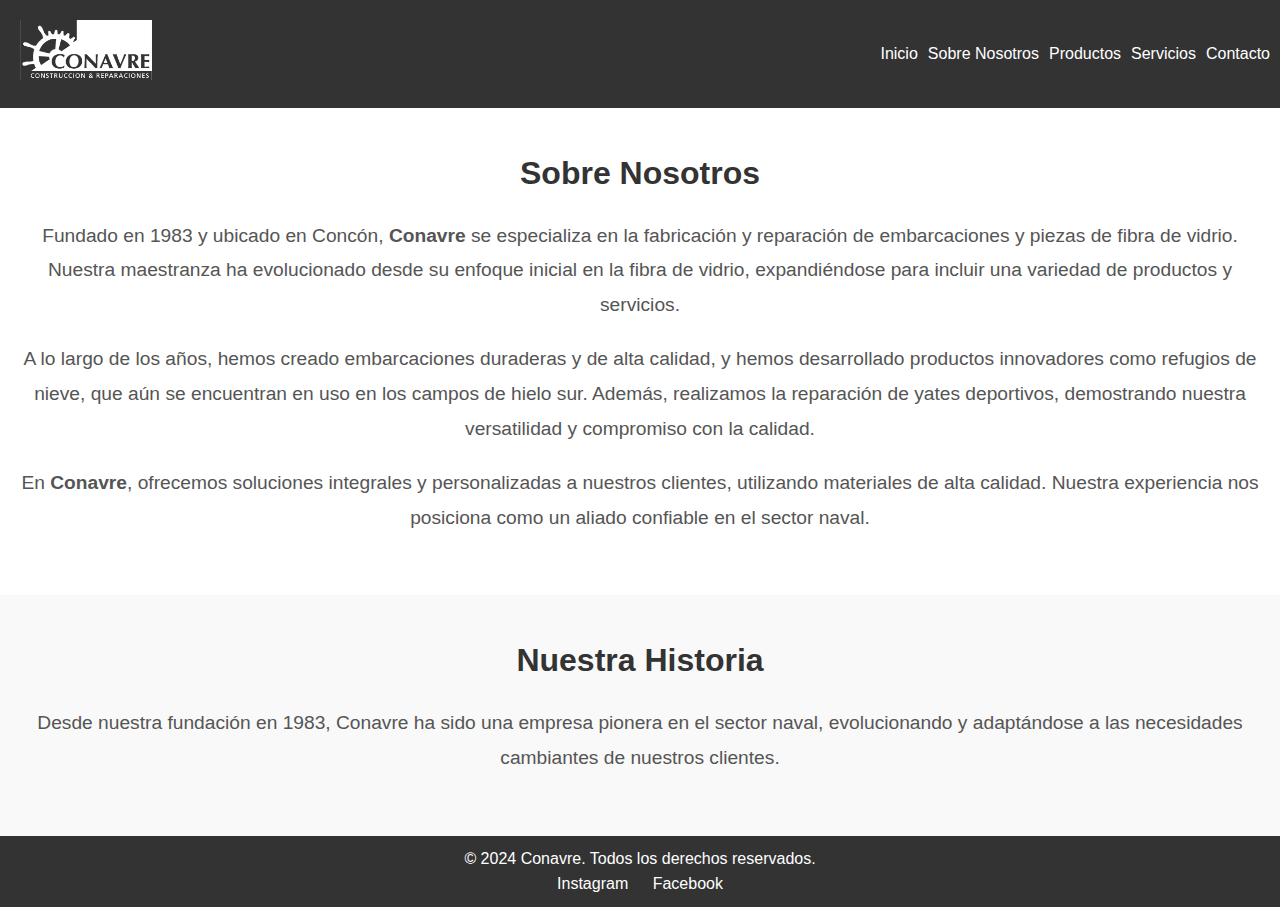
<file: about.html>
<!DOCTYPE html>
<html lang="es">
<head>
    <meta charset="UTF-8">
    <meta name="viewport" content="width=device-width, initial-scale=1.0">
    <title>Sobre Nosotros - Conavre</title>
    <link rel="icon" type="image/png" href="img/fabicon.png">
    <link rel="stylesheet" href="css/style.css">
</head>
<body>
    <header>
        <a href="index.html">
            <img src="img/logo.png" alt="Conavre Logo" class="logo">
        </a>
        <nav>
            <ul>
                <li><a href="index.html">Inicio</a></li>
                <li><a href="about.html">Sobre Nosotros</a></li>
                <li><a href="products.html">Productos</a></li>
                <li><a href="services.html">Servicios</a></li>
                <li><a href="contact.html">Contacto</a></li>
            </ul>
        </nav>
    </header>
    <main>
        <section id="about">
            <h2>Sobre Nosotros</h2>
            <p>Fundado en 1983 y ubicado en Concón, <strong>Conavre</strong> se especializa en la fabricación y reparación de embarcaciones y piezas de fibra de vidrio. Nuestra maestranza ha evolucionado desde su enfoque inicial en la fibra de vidrio, expandiéndose para incluir una variedad de productos y servicios.</p>
            <p>A lo largo de los años, hemos creado embarcaciones duraderas y de alta calidad, y hemos desarrollado productos innovadores como refugios de nieve, que aún se encuentran en uso en los campos de hielo sur. Además, realizamos la reparación de yates deportivos, demostrando nuestra versatilidad y compromiso con la calidad.</p>
            <p>En <strong>Conavre</strong>, ofrecemos soluciones integrales y personalizadas a nuestros clientes, utilizando materiales de alta calidad. Nuestra experiencia nos posiciona como un aliado confiable en el sector naval.</p>
        </section>
        <section id="history">
            <h2>Nuestra Historia</h2>
            <p>Desde nuestra fundación en 1983, Conavre ha sido una empresa pionera en el sector naval, evolucionando y adaptándose a las necesidades cambiantes de nuestros clientes.</p>
        </section>
    </main>
    <footer>
        <p>&copy; 2024 Conavre. Todos los derechos reservados.</p>
        <div class="social-media">
            <a href="https://www.instagram.com/astilleroconavre?igsh=enJoNWdjOHcyeHM0" target="_blank">Instagram</a>
            <a href="https://www.facebook.com/share/rHzJa6TBPyL7xrec/?mibextid=LQQJ4d" target="_blank">Facebook</a>
        </div>
    </footer>
    
    <script src="js/main.js"></script>
</body>
</html>
</file>
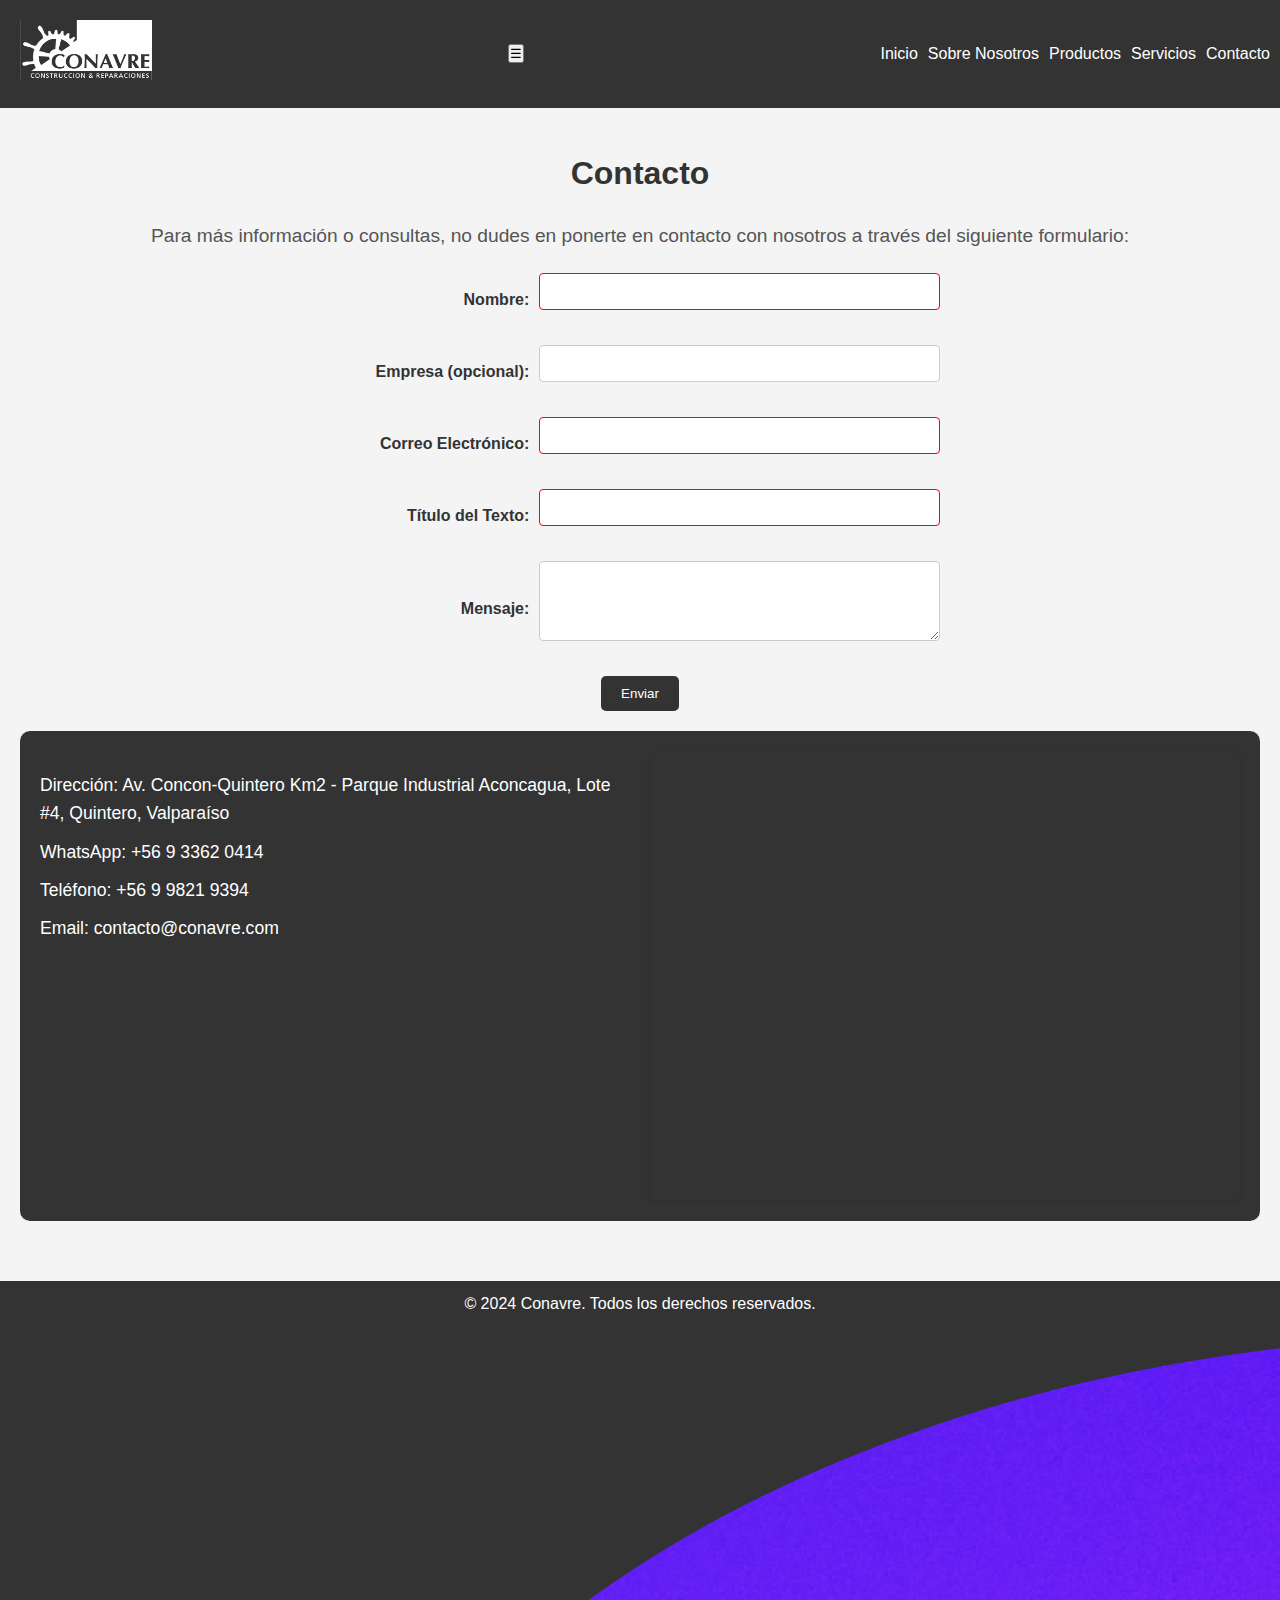
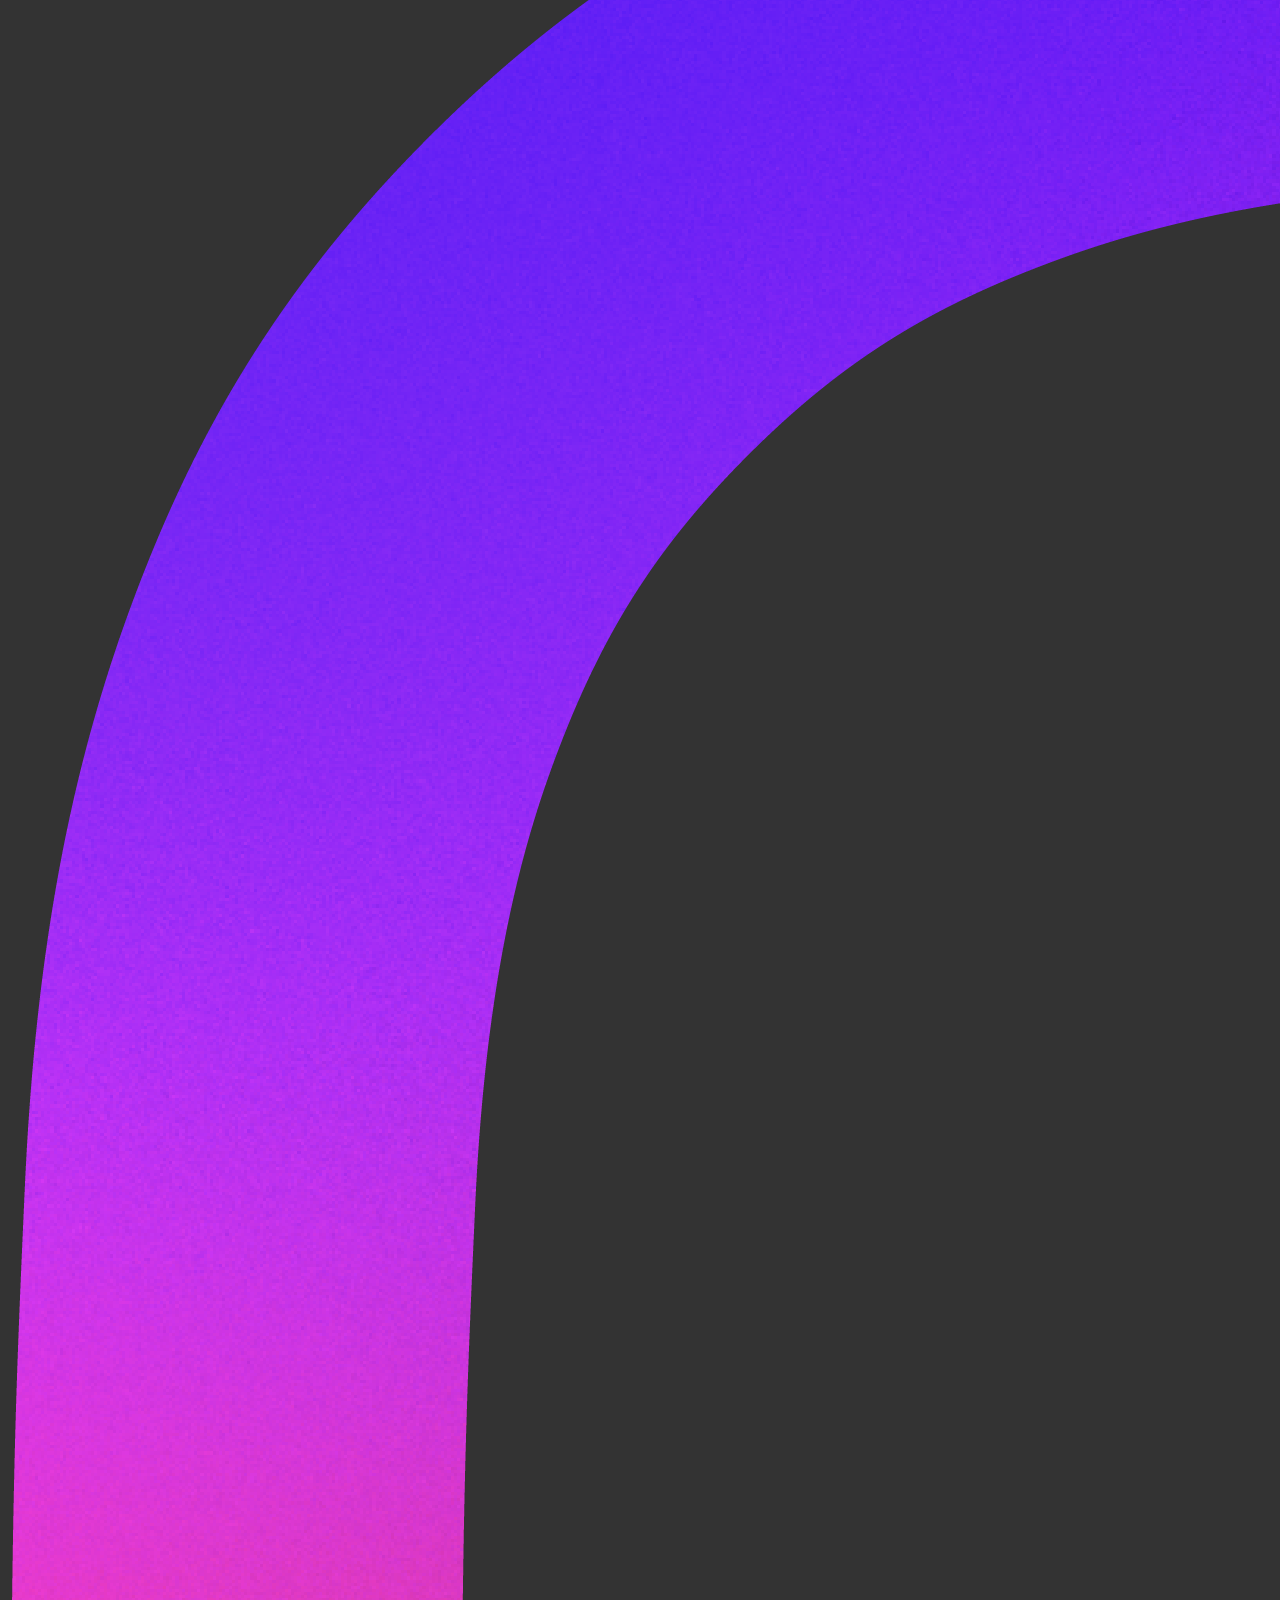
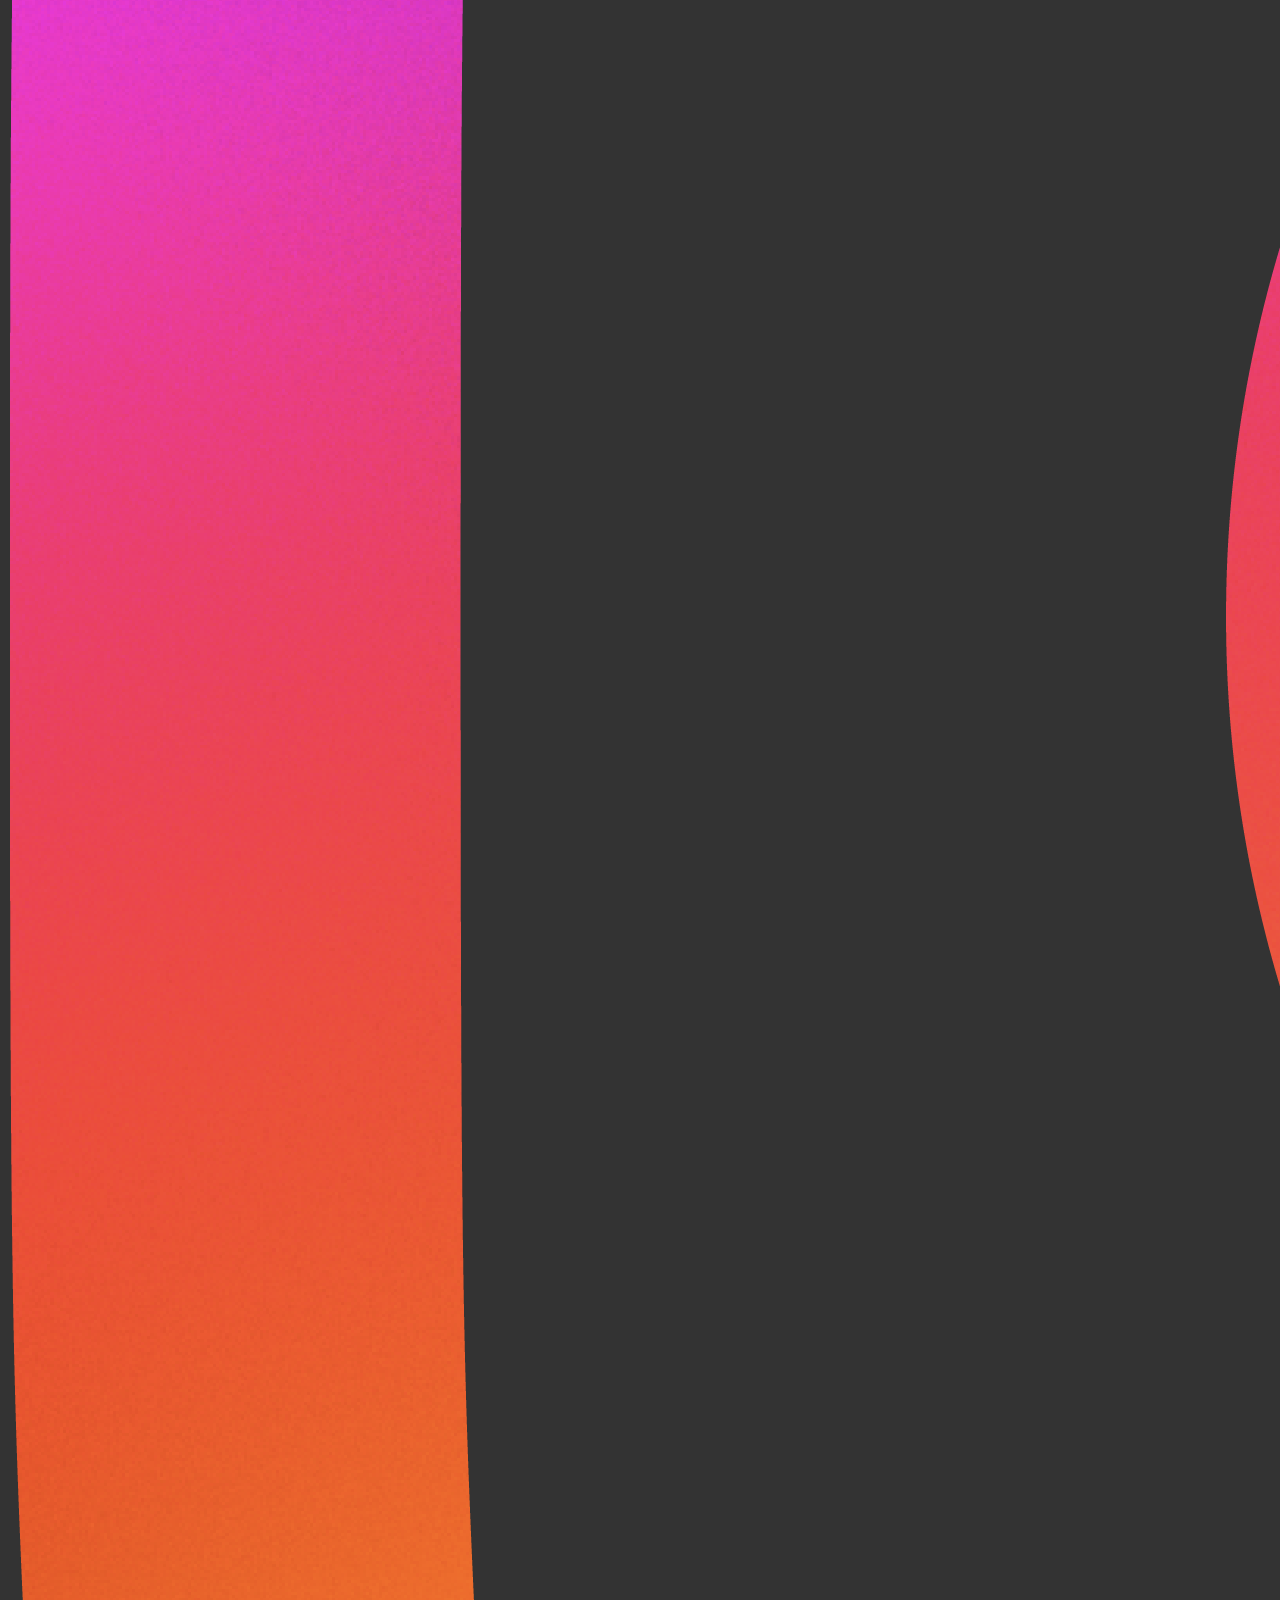
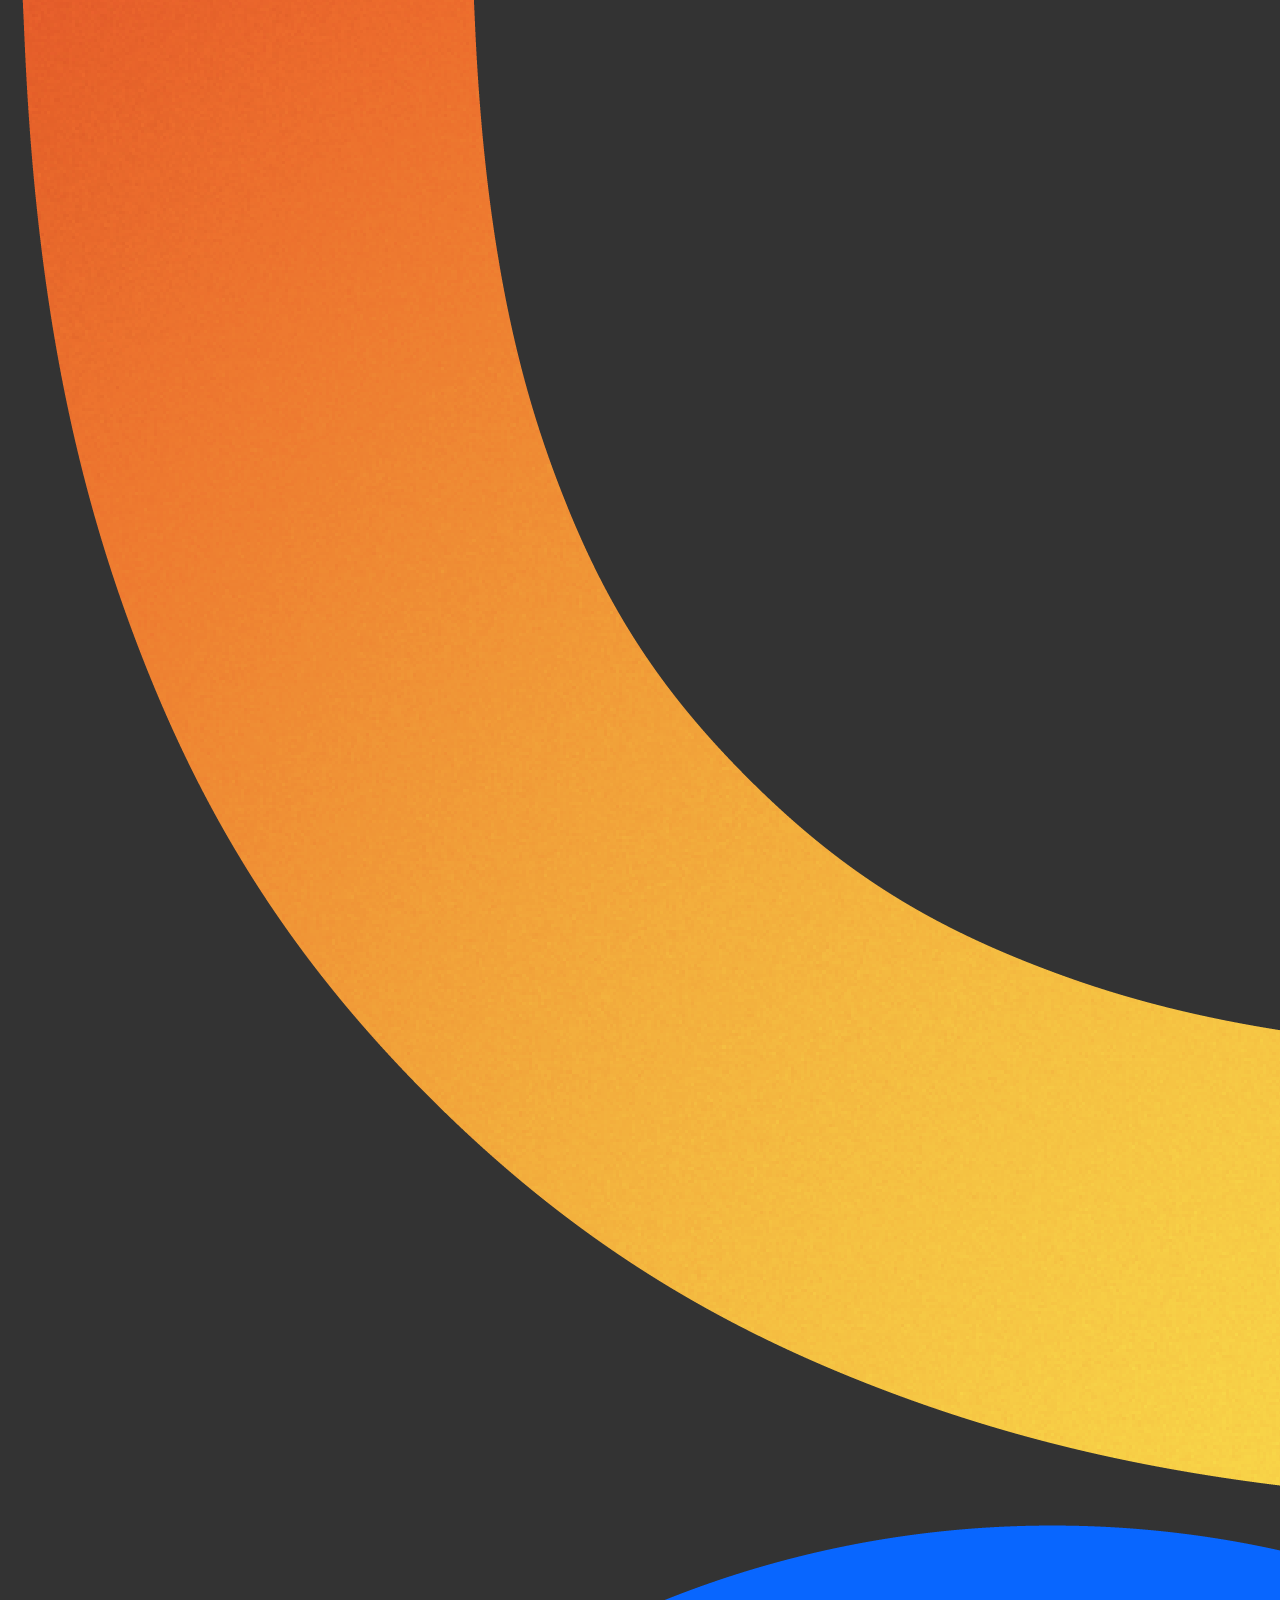
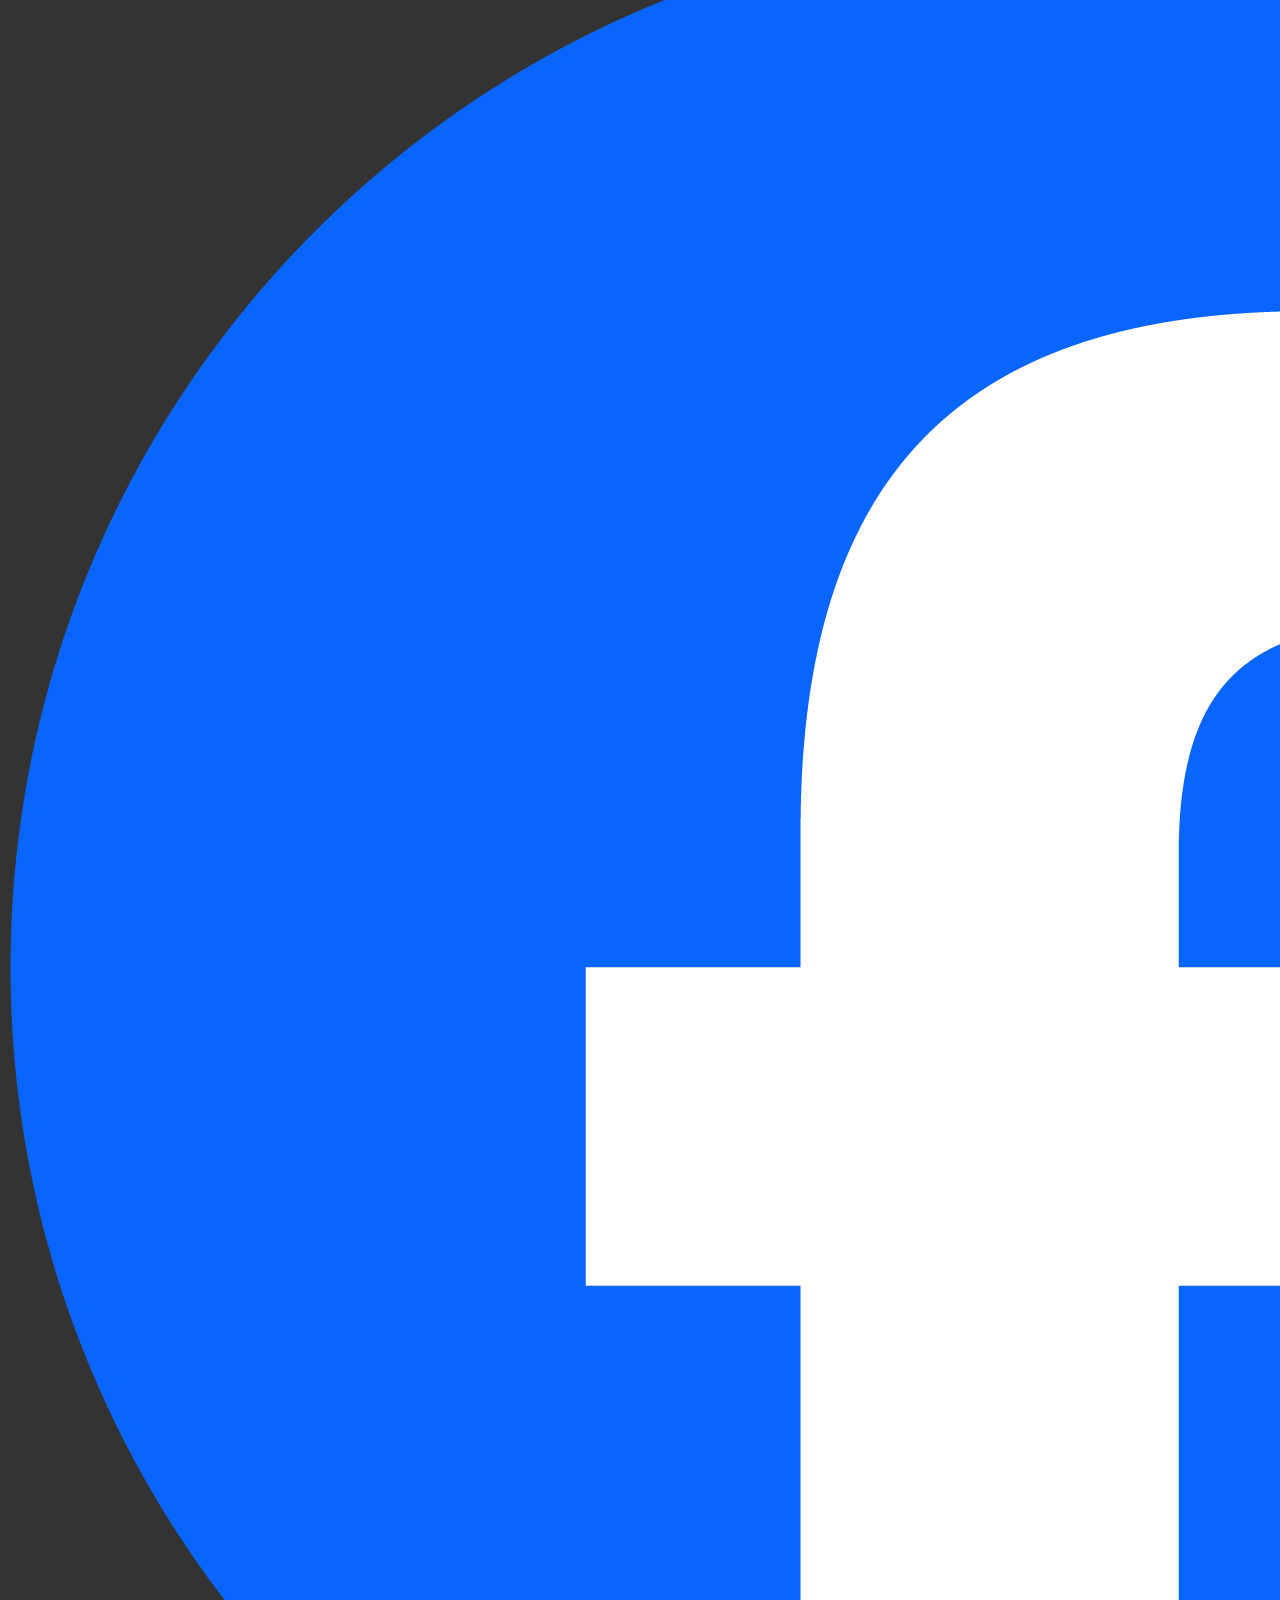
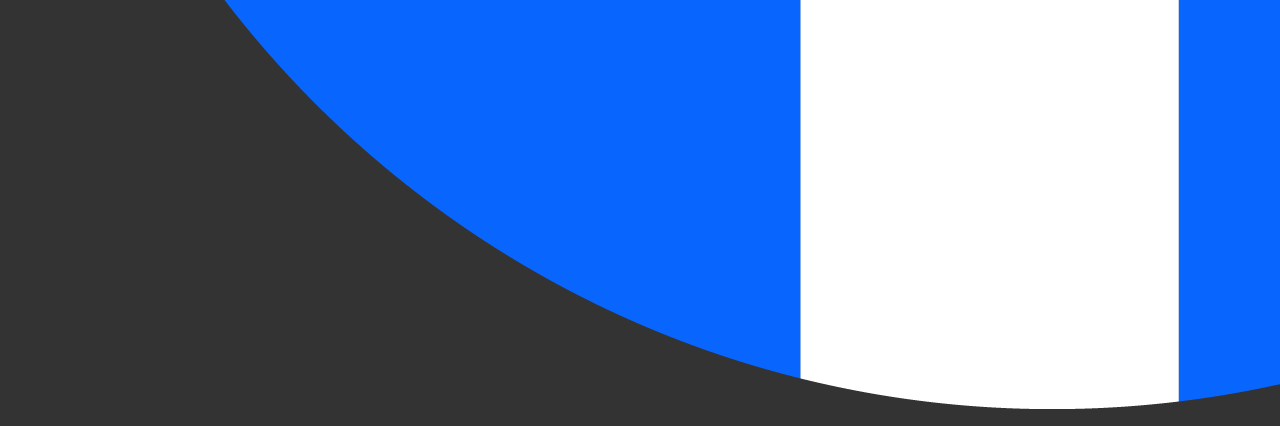
<file: contact.html>
<!DOCTYPE html>
<html lang="es">
<head>
    <meta charset="UTF-8">
    <meta name="viewport" content="width=device-width, initial-scale=1.0">
    <title>Contacto | Conavre</title>
    <link rel="icon" type="image/png" href="img/fabicon.png">
    <link rel="stylesheet" href="css/style.css">
    <link rel="stylesheet" href="css/contact.css">
    <script src="js/main.js" defer></script>
</head>
<body>
    <header>
        <a href="index.html">
            <img src="img/logo.png" alt="Conavre Logo" class="logo">
        </a>
        <button class="menu-toggle" id="menu-toggle">
            &#9776; <!-- Icono de menú tipo "hamburguesa" -->
        </button>
        <nav id="main-nav">
            <ul>
                <li><a href="index.html">Inicio</a></li>
                <li><a href="about.html">Sobre Nosotros</a></li>
                <li><a href="products.html">Productos</a></li>
                <li><a href="services.html">Servicios</a></li>
                <li><a href="contact.html">Contacto</a></li>
            </ul>
        </nav>
    </header>
    <main>
        <section id="contact">
            <h2>Contacto</h2>
            <p>Para más información o consultas, no dudes en ponerte en contacto con nosotros a través del siguiente formulario:</p>
            <form action="php/enviar_formulario.php" method="post">
                <div class="form-group">
                    <label for="name">Nombre:</label>
                    <input type="text" id="name" name="name" required>
                </div>

                <div class="form-group">
                    <label for="company">Empresa (opcional):</label>
                    <input type="text" id="company" name="company">
                </div>
                
                <div class="form-group">
                    <label for="email">Correo Electrónico:</label>
                    <input type="email" id="email" name="email" required>
                </div>

                <div class="form-group">
                    <label for="title_text">Título del Texto:</label>
                    <input type="text" id="title_text" name="title_text" required>
                </div>
                
                <div class="form-group">
                    <label for="message">Mensaje:</label>
                    <textarea id="message" name="message" rows="4" required></textarea>
                </div>
                
                <button type="submit">Enviar</button>
            </form>
            <div class="contact-info">
                <ul>
                    <li>Dirección: Av. Concon-Quintero Km2 - Parque Industrial Aconcagua, Lote #4, Quintero, Valparaíso</li>
                    <li>WhatsApp: +56 9 3362 0414</li>
                    <li>Teléfono: +56 9 9821 9394</li>
                    <li>Email: contacto@conavre.com</li>
                </ul>
                <iframe 
                    src="https://www.google.com/maps/embed?pb=!1m14!1m8!1m3!1d1934.8836985658593!2d-71.49421708855883!3d-32.91336405524258!3m2!1i1024!2i768!4f13.1!3m3!1m2!1s0x9689c3446b8ae9b3%3A0xa3277886227fd769!2sASTILLERO%20CONAVRE!5e0!3m2!1ses!2scl!4v1730324040725!5m2!1ses!2scl" 
                    width="600" 
                    height="450" 
                    style="border:0;" 
                    allowfullscreen="" 
                    loading="lazy" 
                    referrerpolicy="no-referrer-when-downgrade">
                </iframe>
            </div>
        </section>
    </main>
    <footer>
        <p>&copy; 2024 Conavre. Todos los derechos reservados.</p>
        <div class="social-media">
            <a href="https://www.instagram.com/astilleroconavre?igsh=enJoNWdjOHcyeHM0" target="_blank">
                <img src="img/social/instagram.png" alt="Instagram" class="social-icon">
            </a>
            <a href="https://www.facebook.com/share/rHzJa6TBPyL7xrec/?mibextid=LQQJ4d" target="_blank">
                <img src="img/social/facebook.png" alt="Facebook" class="social-icon">
            </a>
        </div>
    </footer>
    
    <script src="js/main.js"></script>
</body>
</html>
</file>
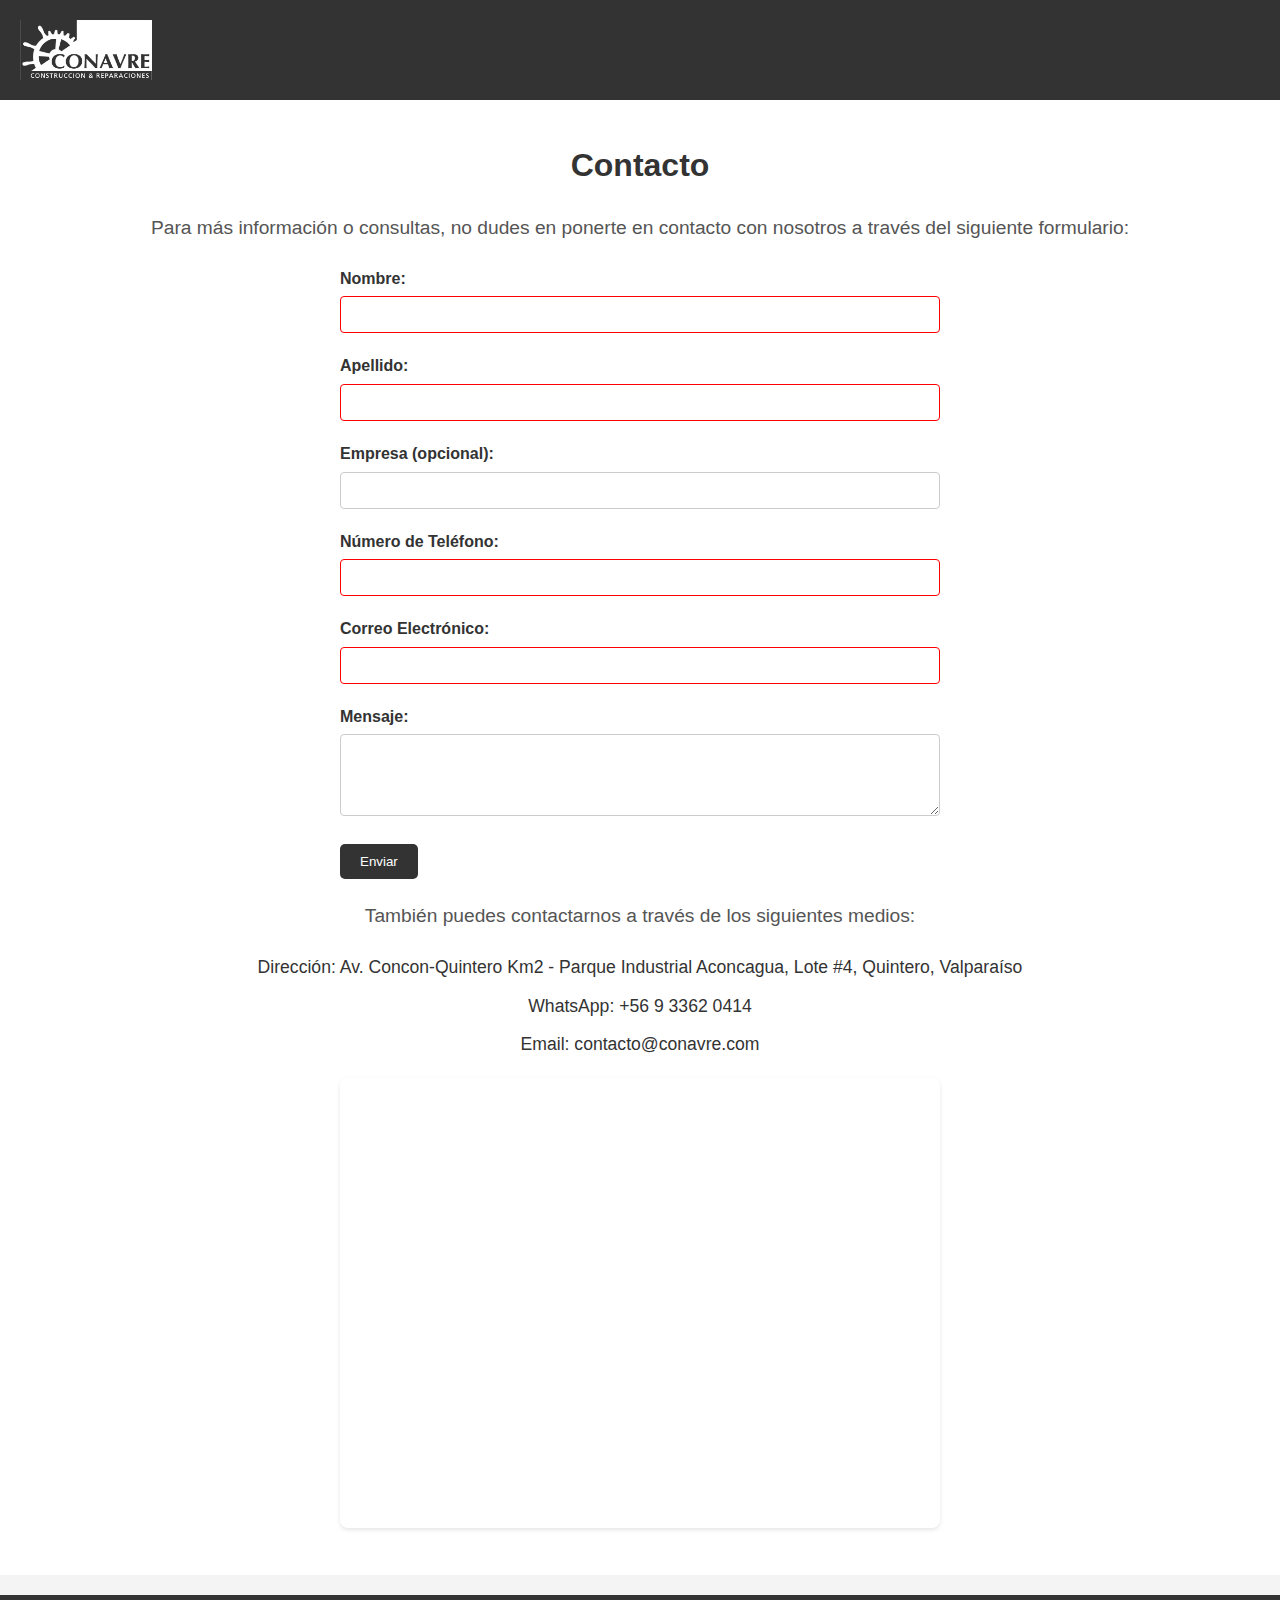
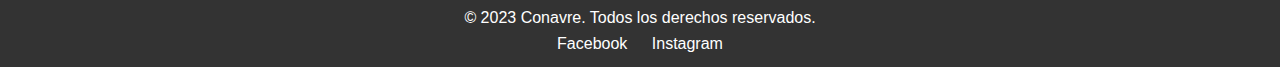
<file: landing.html>
<!DOCTYPE html>
<html lang="es">
<head>
    <meta charset="UTF-8">
    <meta name="viewport" content="width=device-width, initial-scale=1.0">
    <title>Contacto - Conavre</title>
    <link rel="stylesheet" href="css/style.css">
</head>
<body>
    <header>
        <img src="img/logo.png" alt="Conavre Logo" class="logo">
    </header>
    <main>
        <section id="contact">
            <h2>Contacto</h2>
            <p>Para más información o consultas, no dudes en ponerte en contacto con nosotros a través del siguiente formulario:</p>
            <form action="php/enviar_formulario.php" method="post">
                <label for="name">Nombre:</label>
                <input type="text" id="name" name="name" required>
                
                <label for="surname">Apellido:</label>
                <input type="text" id="surname" name="surname" required>
                
                <label for="company">Empresa (opcional):</label>
                <input type="text" id="company" name="company">
                
                <label for="phone">Número de Teléfono:</label>
                <input type="tel" id="phone" name="phone" pattern="[0-9]{9}" title="Debe contener 9 números" required>
                
                <label for="email">Correo Electrónico:</label>
                <input type="email" id="email" name="email" required>
                
                <label for="message">Mensaje:</label>
                <textarea id="message" name="message" rows="4" required></textarea>
                
                <button type="submit">Enviar</button>
            </form>
            <p>También puedes contactarnos a través de los siguientes medios:</p>
            <ul>
                <li>Dirección: Av. Concon-Quintero Km2 - Parque Industrial Aconcagua, Lote #4, Quintero, Valparaíso</li>
                <li>WhatsApp: +56 9 3362 0414</li>
                <li>Email: contacto@conavre.com</li>
            </ul>
            <iframe 
                src="https://www.google.com/maps/embed?pb=!1m14!1m8!1m3!1d1934.8836985658593!2d-71.49421708855883!3d-32.91336405524258!3m2!1i1024!2i768!4f13.1!3m3!1m2!1s0x9689c3446b8ae9b3%3A0xa3277886227fd769!2sASTILLERO%20CONAVRE!5e0!3m2!1ses!2scl!4v1730324040725!5m2!1ses!2scl" 
                width="600" 
                height="450" 
                style="border:0;" 
                allowfullscreen="" 
                loading="lazy" 
                referrerpolicy="no-referrer-when-downgrade">
            </iframe>
        </section>
    </main>
    <footer>
        <p>&copy; 2023 Conavre. Todos los derechos reservados.</p>
        <div class="social-media">
            <a href="#">Facebook</a>
            <a href="#">Instagram</a>
        </div>
    </footer>
    <script src="js/main.js"></script>
</body>
</html>
</file>
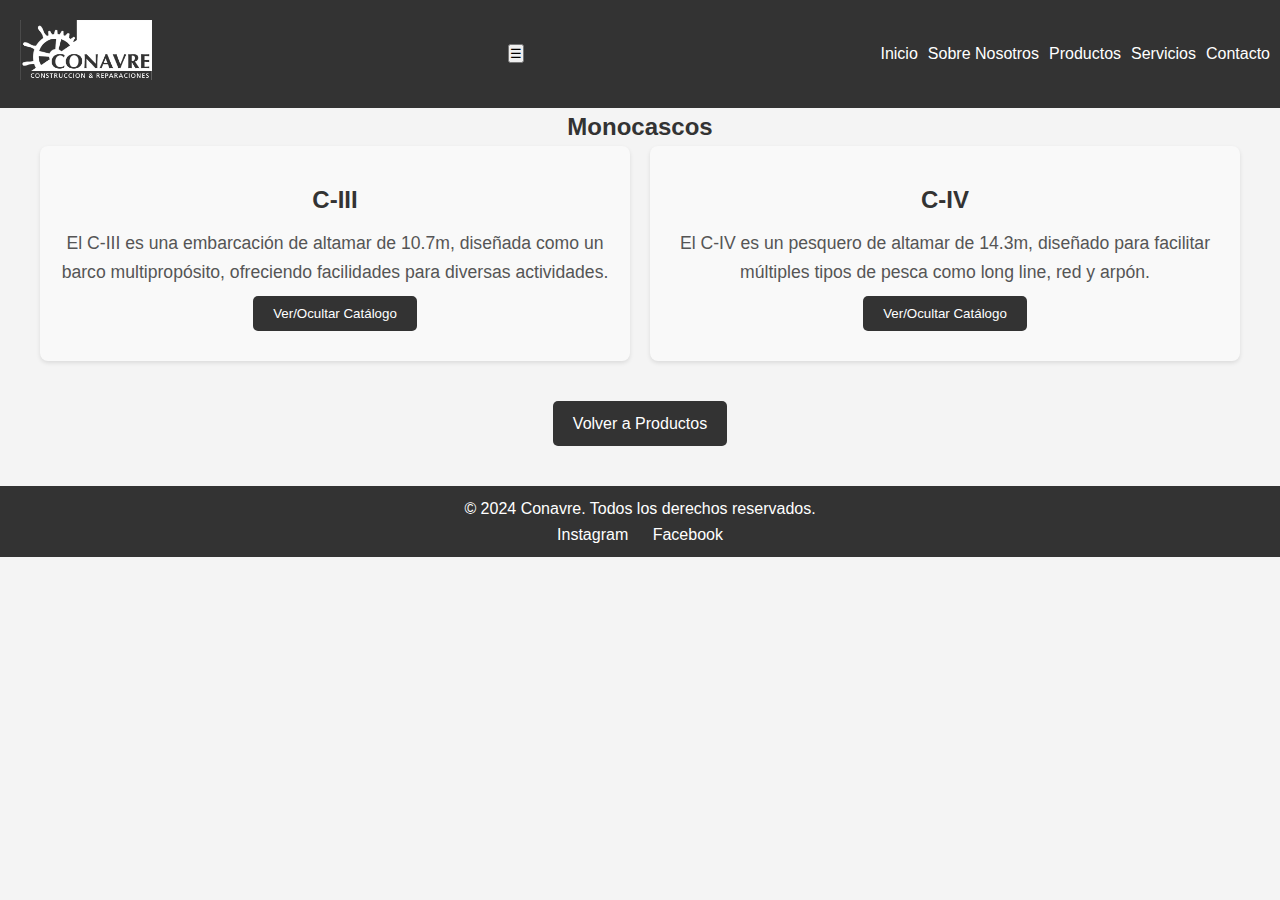
<file: monocascos.html>
<!DOCTYPE html>
<html lang="es">
<head>
    <meta charset="UTF-8">
    <meta name="viewport" content="width=device-width, initial-scale=1.0">
    <title>Sobre Nosotros | Conavre</title>
    <link rel="icon" type="image/png" href="img/fabicon.png">
    <link rel="stylesheet" href="css/style.css">
    <script src="js/main.js" defer></script>
</head>
<body>
    <header>
        <a href="index.html">
            <img src="img/logo.png" alt="Conavre Logo" class="logo">
        </a>
        <button class="menu-toggle" id="menu-toggle">
            &#9776; <!-- Icono de menú tipo "hamburguesa" -->
        </button>
        <nav id="main-nav">
            <ul>
                <li><a href="index.html">Inicio</a></li>
                <li><a href="about.html">Sobre Nosotros</a></li>
                <li><a href="products.html">Productos</a></li>
                <li><a href="services.html">Servicios</a></li>
                <li><a href="contact.html">Contacto</a></li>
            </ul>
        </nav>
    </header>
    <main>
        <section id="monocascos">
            <h2>Monocascos</h2>
            <div class="products-container">
                <div class="product">
                    <h3>C-III</h3>
                    <p>El C-III es una embarcación de altamar de 10.7m, diseñada como un barco multipropósito, ofreciendo facilidades para diversas actividades.</p>
                    <button class="toggle-btn" onclick="toggleVisibility('catalog-c3')">Ver/Ocultar Catálogo</button>
                    <iframe id="catalog-c3" src="catalogos/C-III-10.7.pdf" width="100%" height="500px" style="display:none;"></iframe>
                </div>
                <div class="product">
                    <h3>C-IV</h3>
                    <p>El C-IV es un pesquero de altamar de 14.3m, diseñado para facilitar múltiples tipos de pesca como long line, red y arpón.</p>
                    <button class="toggle-btn" onclick="toggleVisibility('catalog-c4')">Ver/Ocultar Catálogo</button>
                    <iframe id="catalog-c4" src="catalogos/C-IV-14.3.pdf" width="100%" height="500px" style="display:none;"></iframe>
                </div>
            </div>
            <a href="products.html" class="btn-back">Volver a Productos</a>
        </section>
    </main>
    <footer>
        <p>&copy; 2024 Conavre. Todos los derechos reservados.</p>
        <div class="social-media">
            <a href="https://www.instagram.com/astilleroconavre?igsh=enJoNWdjOHcyeHM0" target="_blank">Instagram</a>
            <a href="https://www.facebook.com/share/rHzJa6TBPyL7xrec/?mibextid=LQQJ4d" target="_blank">Facebook</a>
        </div>
    </footer>
    
</body>
</html>
</file>
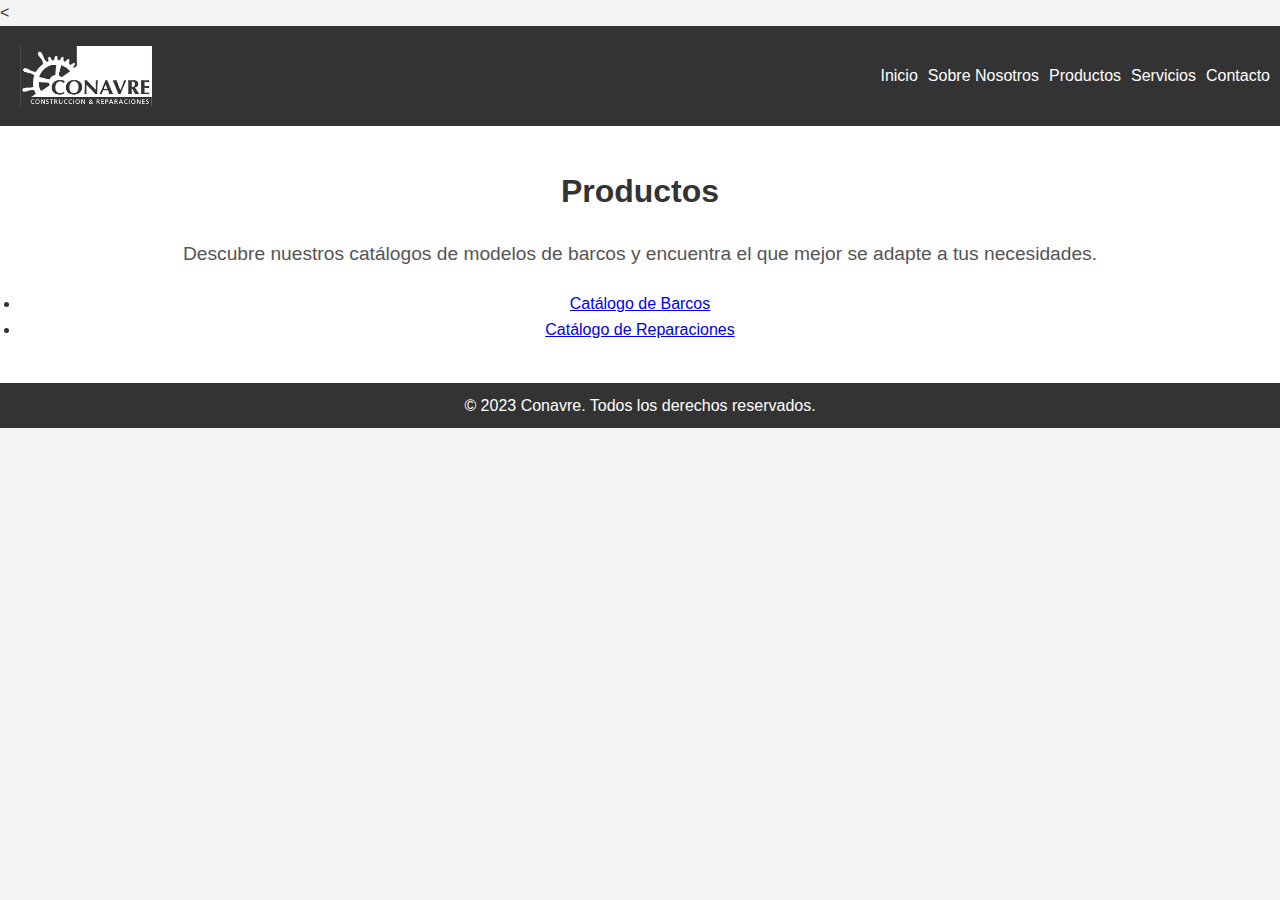
<file: products.html>
<<!DOCTYPE html>
<html lang="es">
<head>
    <meta charset="UTF-8">
    <meta name="viewport" content="width=device-width, initial-scale=1.0">
    <title>Productos | Conavre</title>
    <link rel="stylesheet" href="css/style.css">
</head>
<body>
    <header>
        <a href="index.html">
            <img src="img/logo.png" alt="Conavre Logo" class="logo">
        </a>
        <nav>
            <ul>
                <li><a href="index.html">Inicio</a></li>
                <li><a href="about.html">Sobre Nosotros</a></li>
                <li><a href="products.html">Productos</a></li>
                <li><a href="services.html">Servicios</a></li>
                <li><a href="contact.html">Contacto</a></li>
            </ul>
        </nav>
    </header>
    <main>
        <section id="products">
            <h2>Productos</h2>
            <p>Descubre nuestros catálogos de modelos de barcos y encuentra el que mejor se adapte a tus necesidades.</p>
            <ul>
                <li><a href="catalogos/catalogo_barcos.pdf">Catálogo de Barcos</a></li>
                <li><a href="catalogos/catalogo_reparaciones.pdf">Catálogo de Reparaciones</a></li>
            </ul>
        </section>
    </main>
    <footer>
        <p>&copy; 2023 Conavre. Todos los derechos reservados.</p>
    </footer>
    <script src="js/main.js"></script>
</body>
</html>
</file>
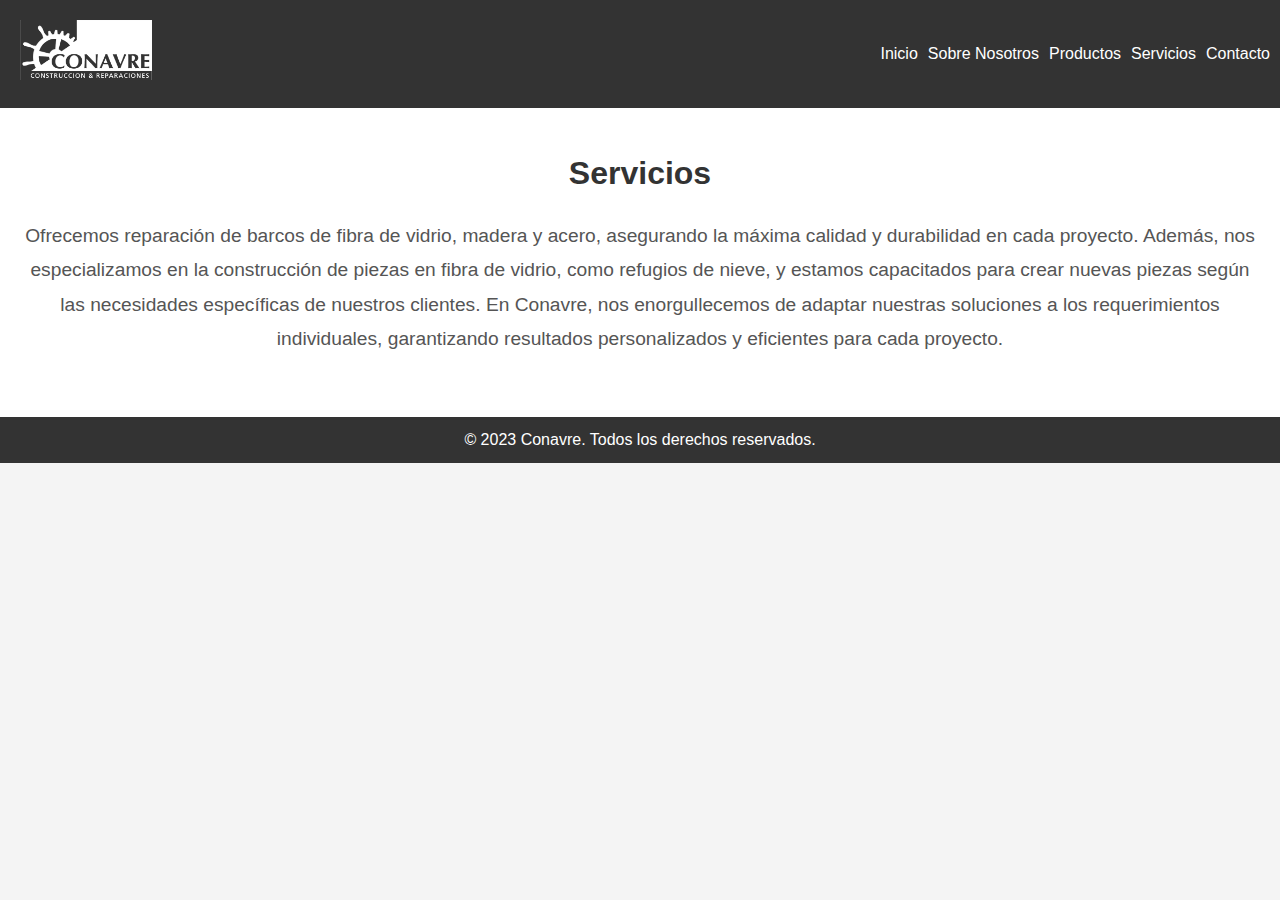
<file: services.html>
<!DOCTYPE html>
<html lang="es">
<head>
    <meta charset="UTF-8">
    <meta name="viewport" content="width=device-width, initial-scale=1.0">
    <title>Servicios | Conavre</title>
    <link rel="stylesheet" href="css/style.css">
</head>
<body>
    <header>
        <a href="index.html">
            <img src="img/logo.png" alt="Conavre Logo" class="logo">
        </a>
        <nav>
            <ul>
                <li><a href="index.html">Inicio</a></li>
                <li><a href="about.html">Sobre Nosotros</a></li>
                <li><a href="products.html">Productos</a></li>
                <li><a href="services.html">Servicios</a></li>
                <li><a href="contact.html">Contacto</a></li>
            </ul>
        </nav>
    </header>
    <main>
        <section id="services">
            <h2>Servicios</h2>
            <p>Ofrecemos reparación de barcos de fibra de vidrio, madera y acero, asegurando la máxima calidad y durabilidad en cada proyecto. Además, nos especializamos en la construcción de piezas en fibra de vidrio, como refugios de nieve, y estamos capacitados para crear nuevas piezas según las necesidades específicas de nuestros clientes. En Conavre, nos enorgullecemos de adaptar nuestras soluciones a los requerimientos individuales, garantizando resultados personalizados y eficientes para cada proyecto.</p>
        </section>
    </main>
    <footer>
        <p>&copy; 2023 Conavre. Todos los derechos reservados.</p>
    </footer>
    <script src="js/main.js"></script>
</body>
</html>
</file>
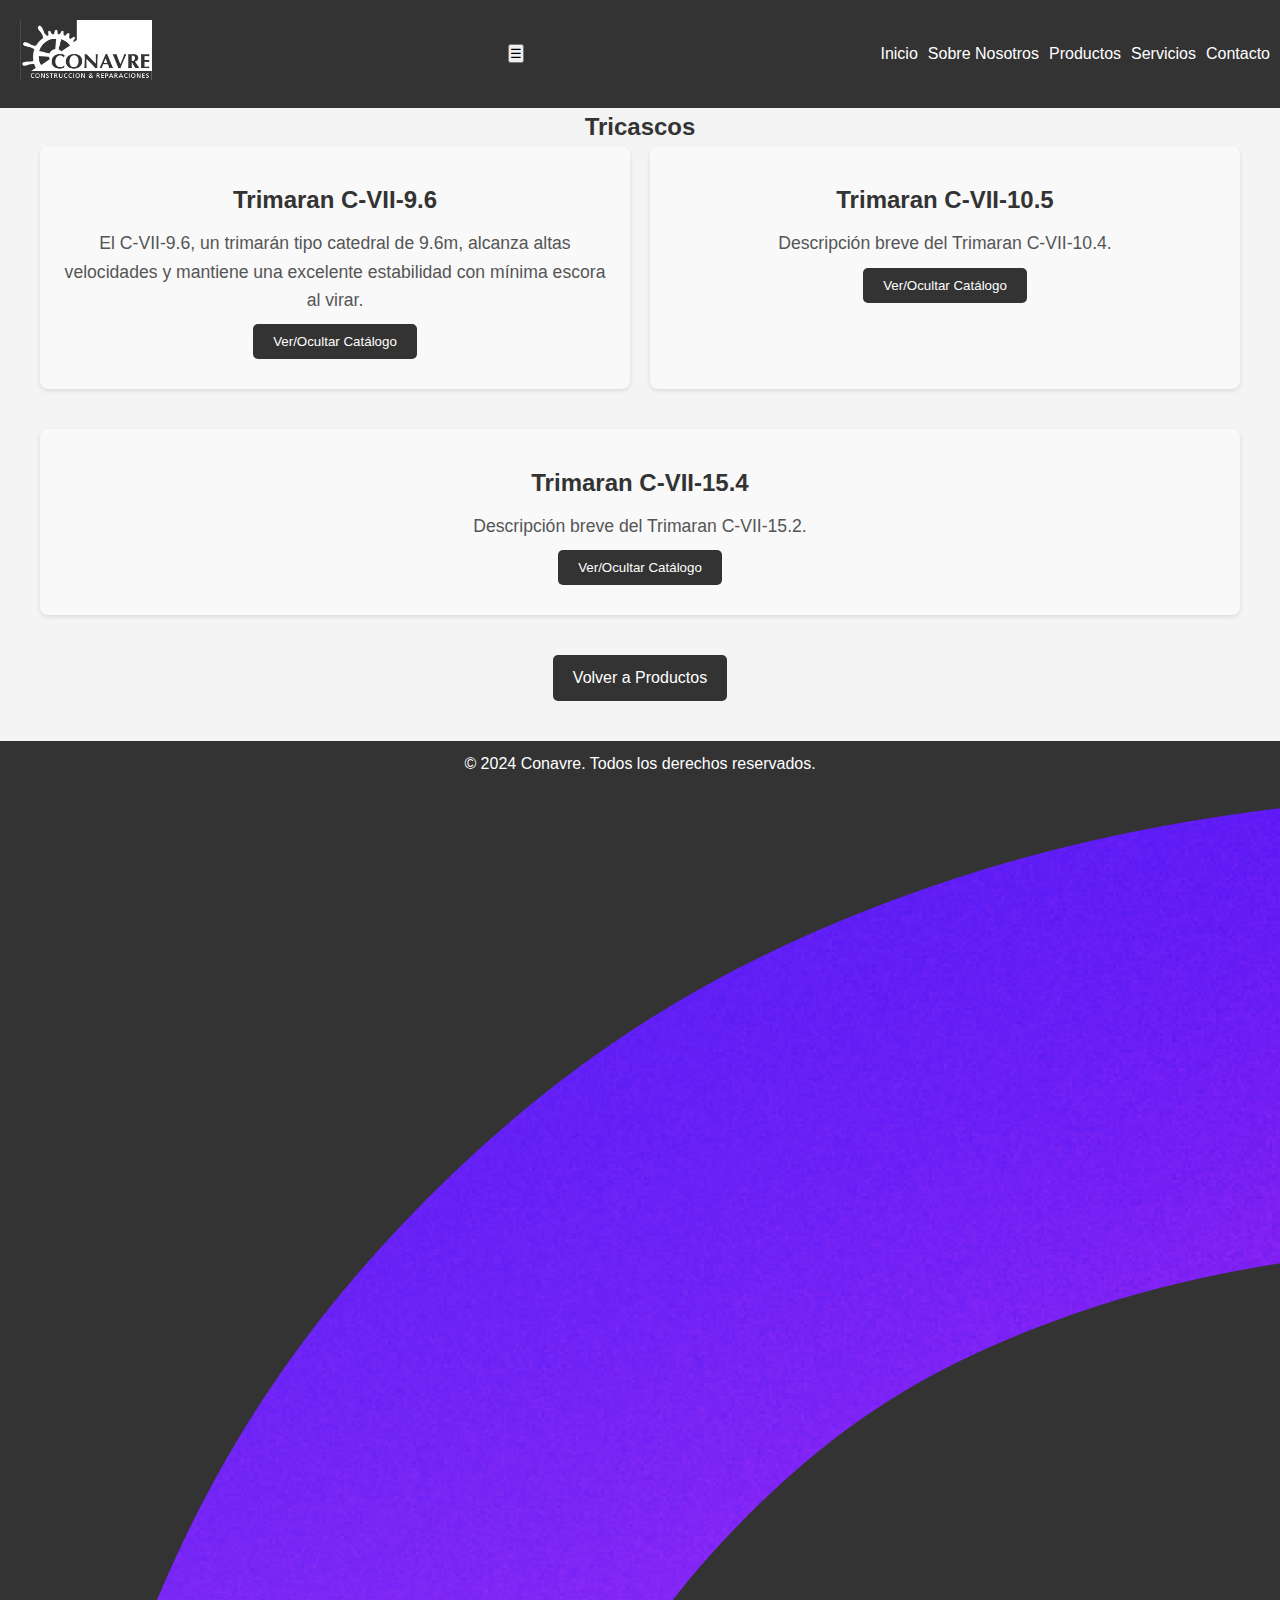
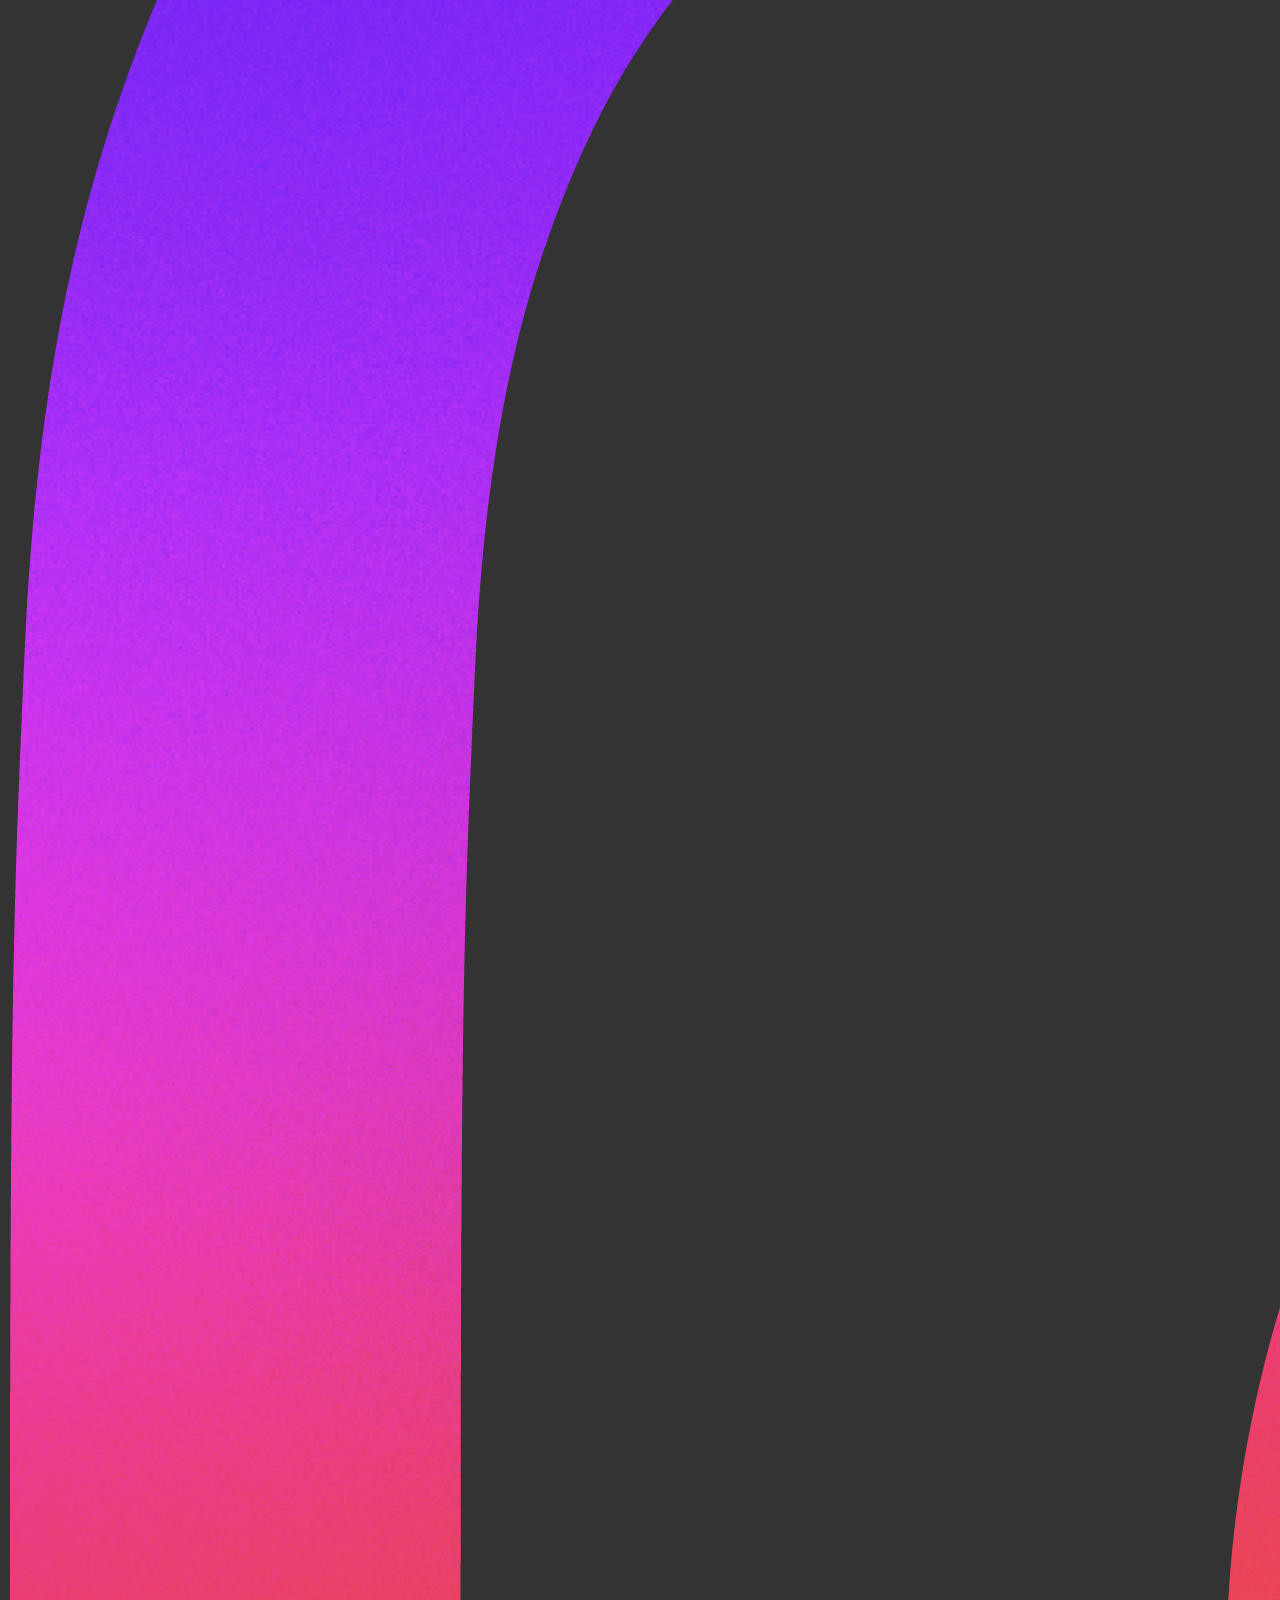
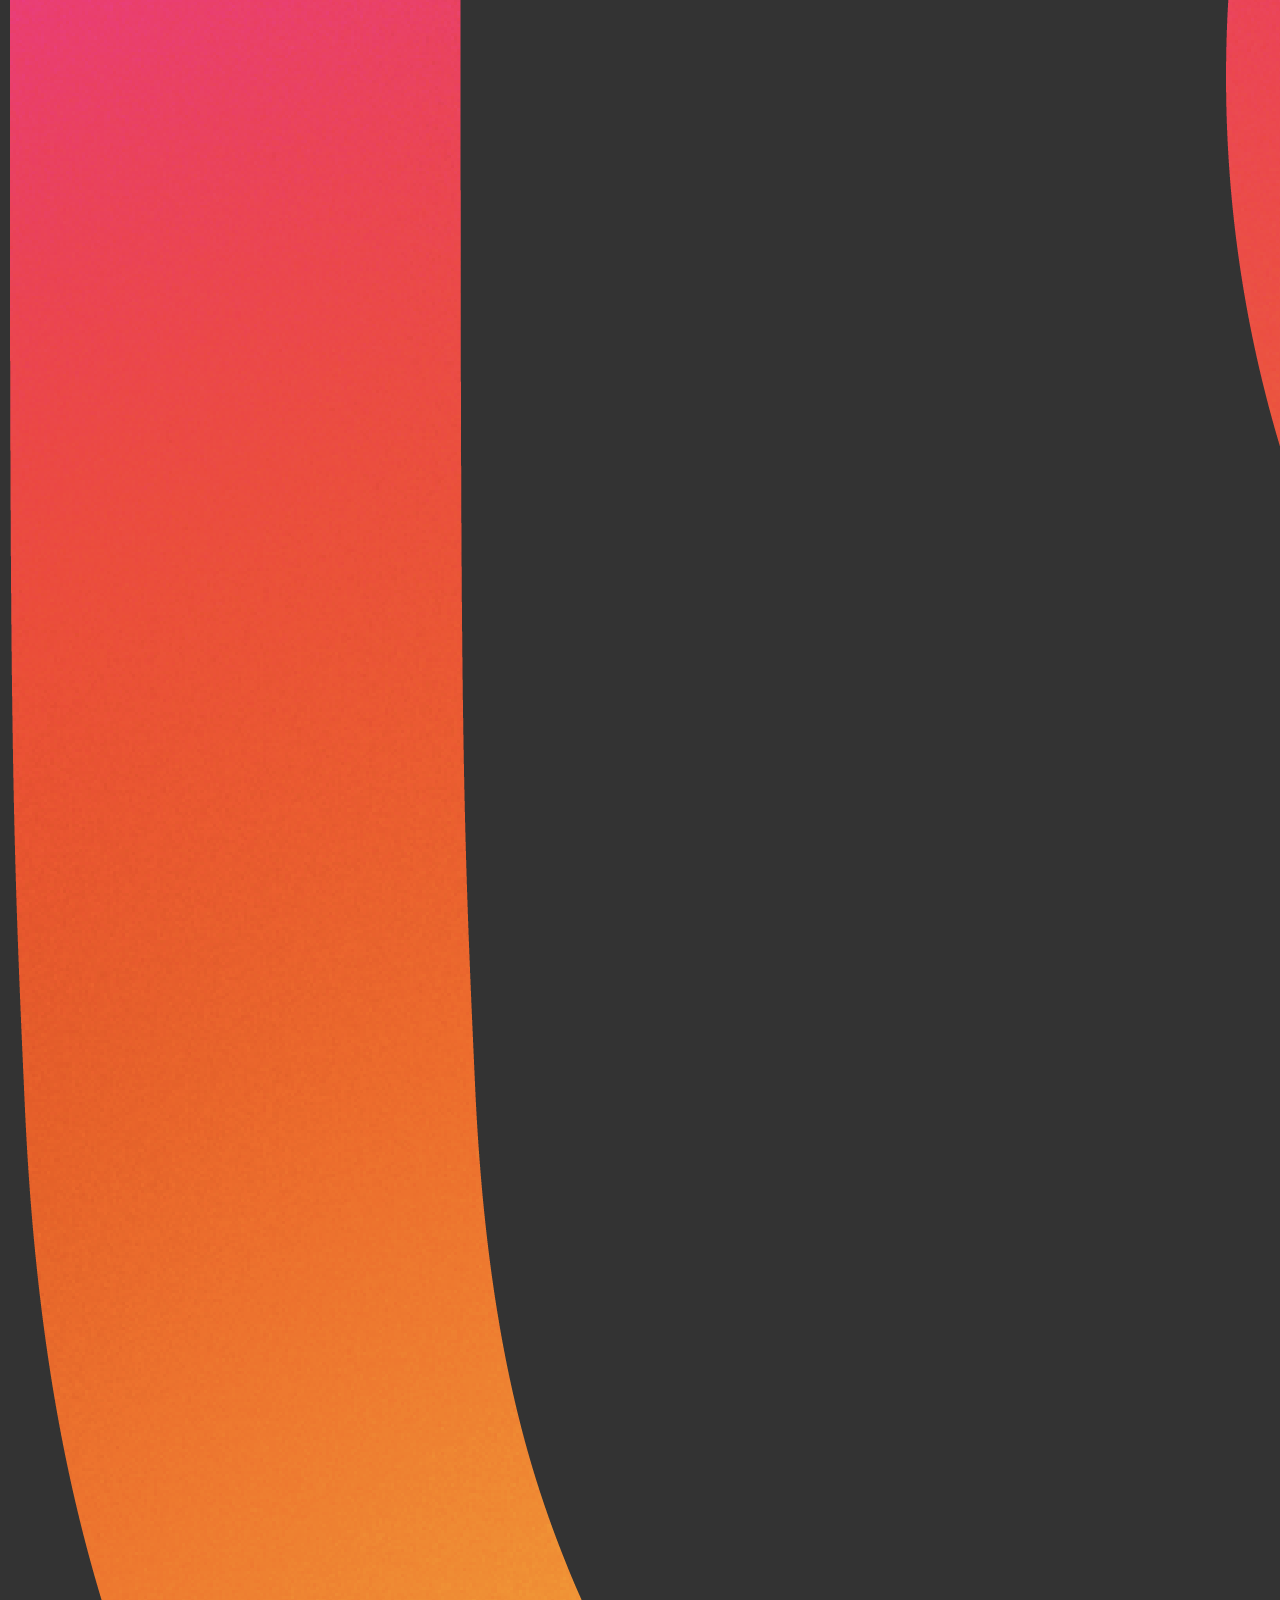
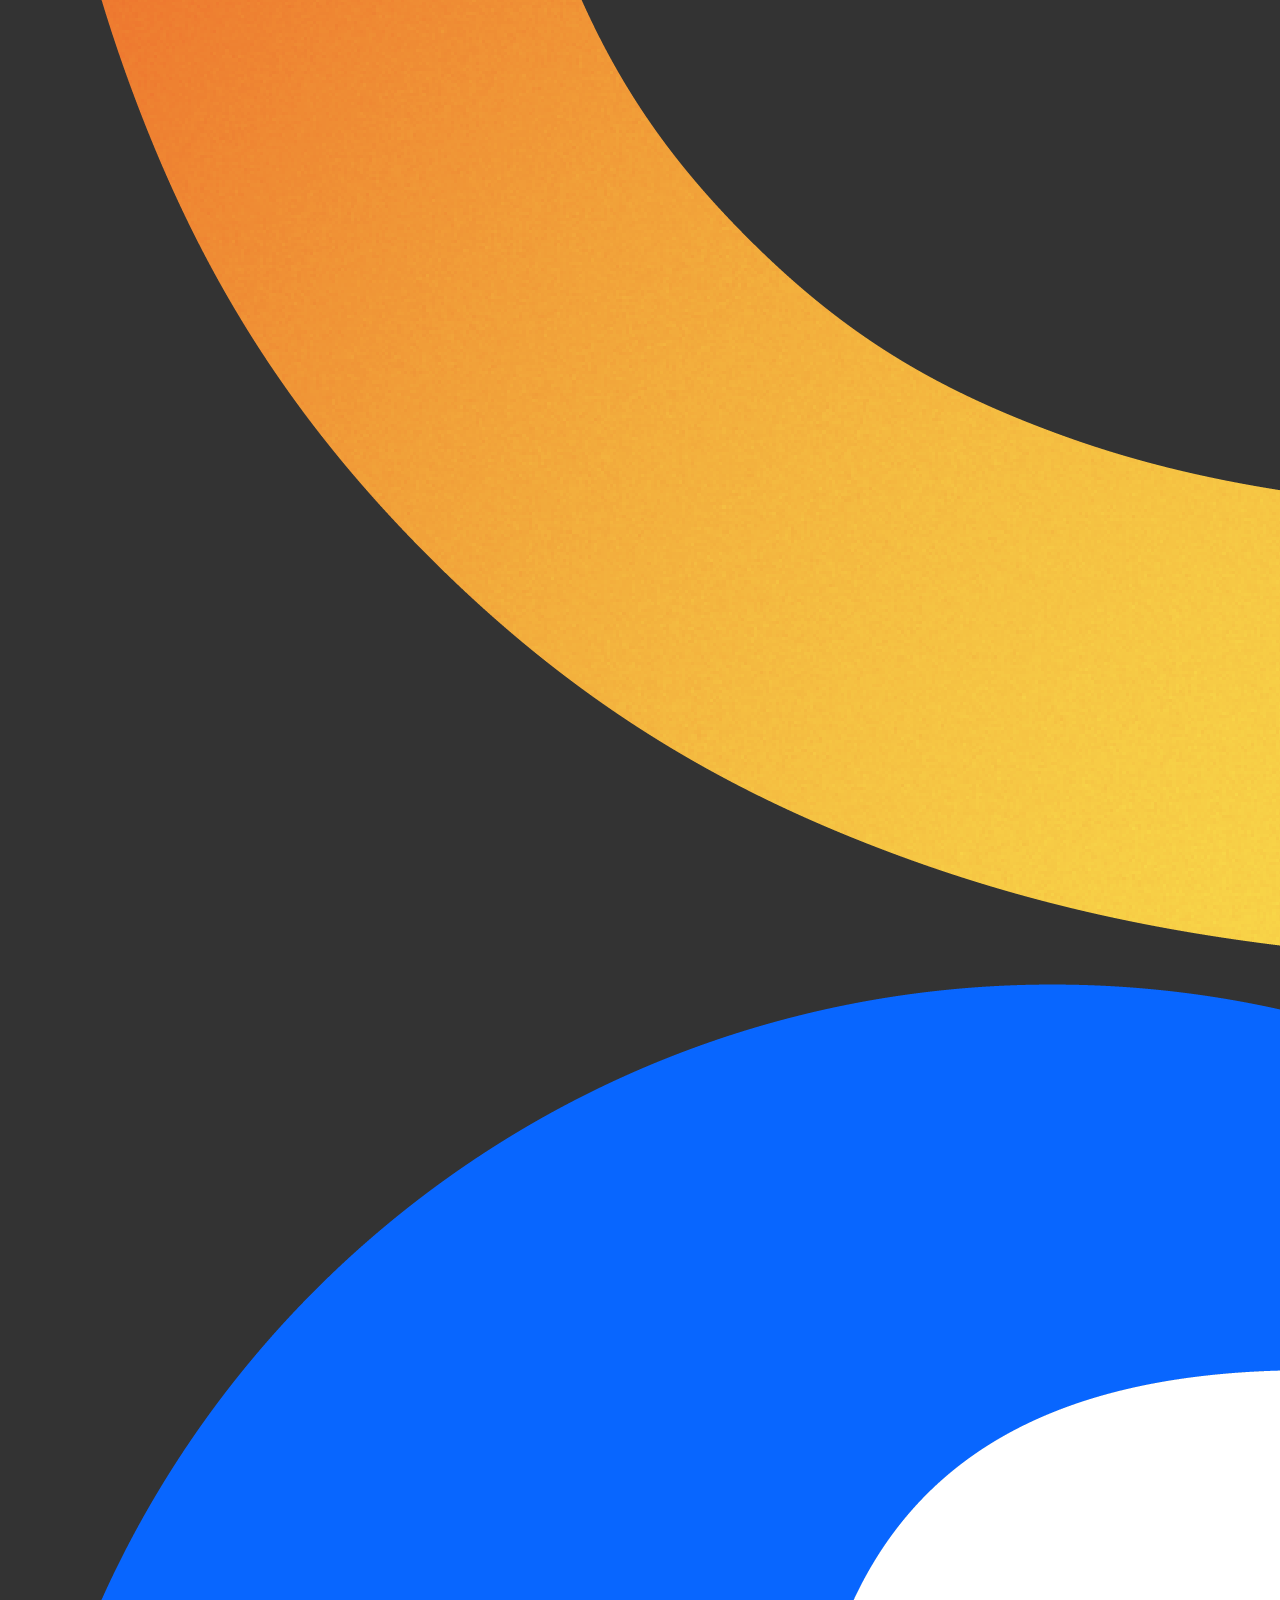
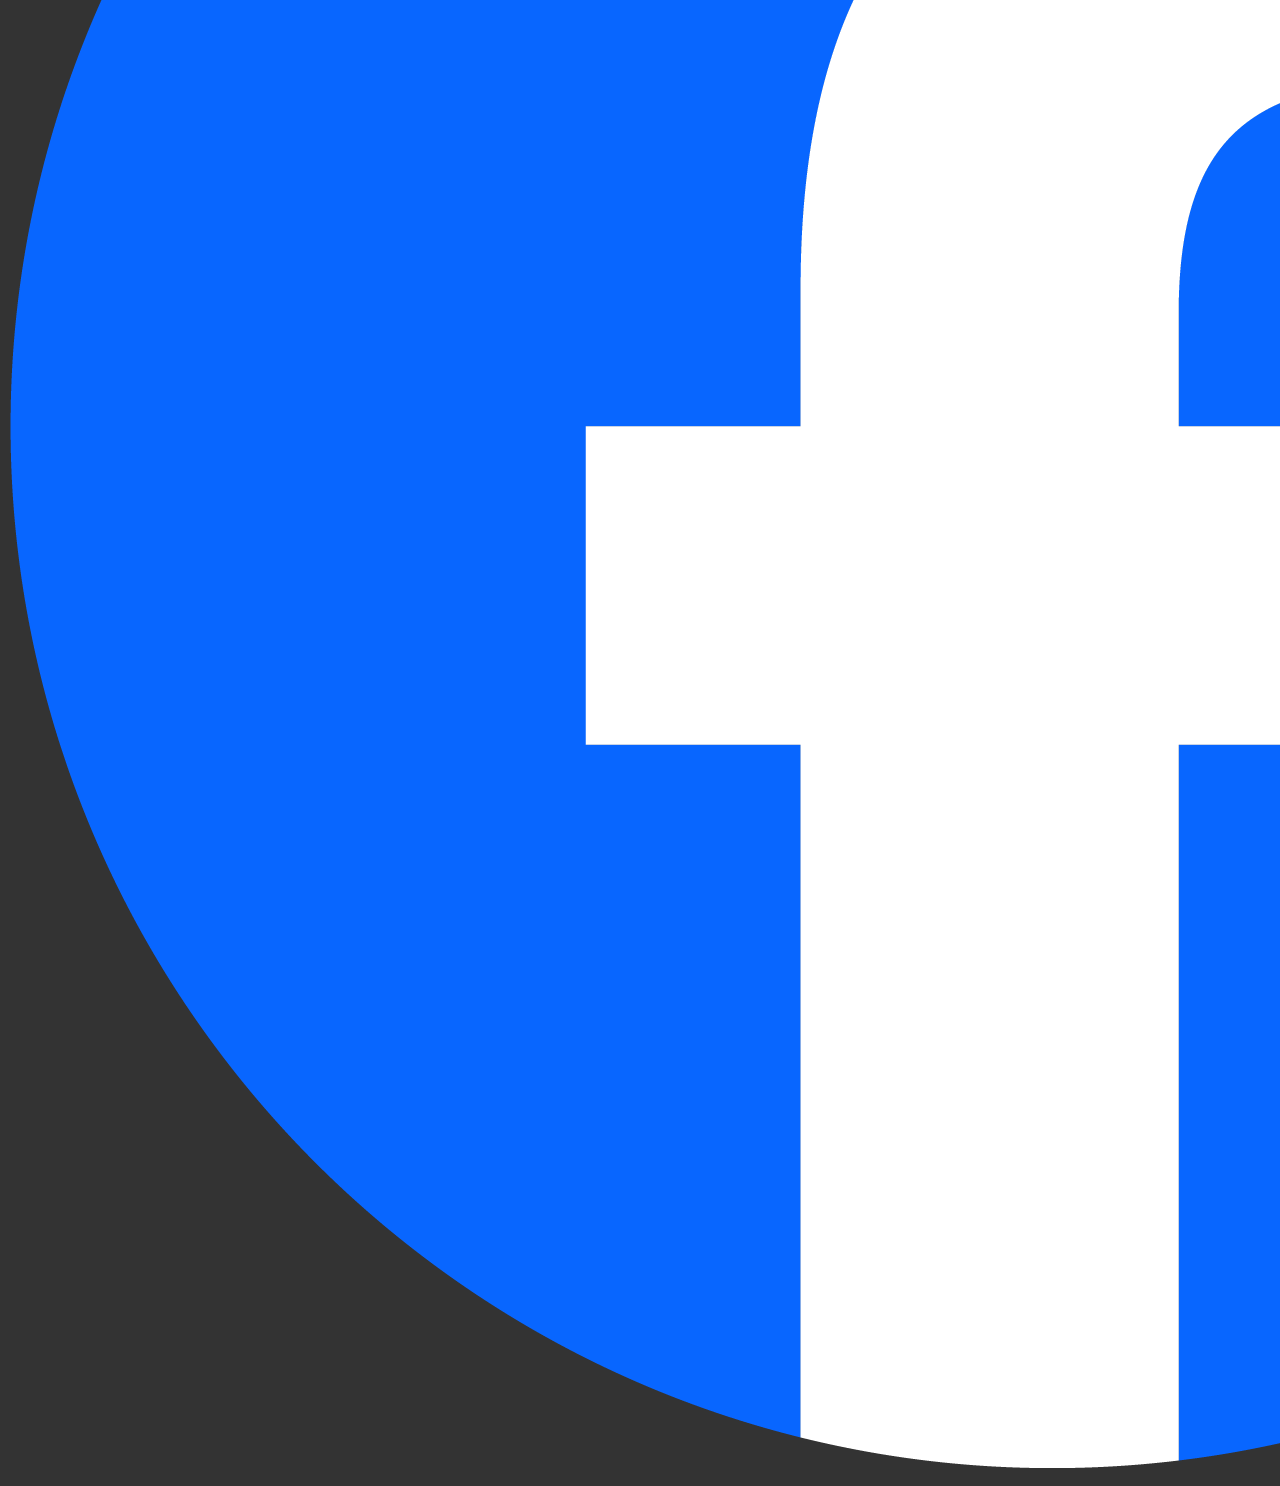
<file: tricascos.html>
<!DOCTYPE html>
<html lang="es">
<head>
    <meta charset="UTF-8">
    <meta name="viewport" content="width=device-width, initial-scale=1.0">
    <title>Sobre Nosotros | Conavre</title>
    <link rel="icon" type="image/png" href="img/fabicon.png">
    <link rel="stylesheet" href="css/style.css">
    <link rel="stylesheet" href="css/products.css">
    <script src="js/main.js" defer></script>
</head>
<body>
    <header>
        <a href="index.html">
            <img src="img/logo.png" alt="Conavre Logo" class="logo">
        </a>
        <button class="menu-toggle" id="menu-toggle">
            &#9776; <!-- Icono de menú tipo "hamburguesa" -->
        </button>
        <nav id="main-nav">
            <ul>
                <li><a href="index.html">Inicio</a></li>
                <li><a href="about.html">Sobre Nosotros</a></li>
                <li><a href="products.html">Productos</a></li>
                <li><a href="services.html">Servicios</a></li>
                <li><a href="contact.html">Contacto</a></li>
            </ul>
        </nav>
    </header>
    <main>
        <section id="tricascos">
            <h2>Tricascos</h2>
            <div class="products-container">
                <div class="product">
                    <h3>Trimaran C-VII-9.6</h3>
                    <p>El C-VII-9.6, un trimarán tipo catedral de 9.6m, alcanza altas velocidades y mantiene una excelente estabilidad con mínima escora al virar.</p>
                    <button class="toggle-btn" onclick="toggleVisibility('catalog-t1')">Ver/Ocultar Catálogo</button>
                    <iframe id="catalog-t1" src="catalogos/C-VII-9.6.pdf" width="100%" height="500px" style="display:none;"></iframe>
                </div>
                <div class="product">
                    <h3>Trimaran C-VII-10.5</h3>
                    <p>Descripción breve del Trimaran C-VII-10.4.</p>
                    <button class="toggle-btn" onclick="toggleVisibility('catalog-t2')">Ver/Ocultar Catálogo</button>
                    <iframe id="catalog-t2" src="catalogos/C-VII-10.4.pdf" width="100%" height="500px" style="display:none;"></iframe>
                </div>
                <div class="product">
                    <h3>Trimaran C-VII-15.4</h3>
                    <p>Descripción breve del Trimaran C-VII-15.2.</p>
                    <button class="toggle-btn" onclick="toggleVisibility('catalog-t3')">Ver/Ocultar Catálogo</button>
                    <iframe id="catalog-t3" src="catalogos/C-VII-15.2.pdf" width="100%" height="500px" style="display:none;"></iframe>
                </div>
            </div>
            <a href="products.html" class="btn-back">Volver a Productos</a>
        </section>
    </main>
    <footer>
        <p>&copy; 2024 Conavre. Todos los derechos reservados.</p>
        <div class="social-media">
            <a href="https://www.instagram.com/astilleroconavre?igsh=enJoNWdjOHcyeHM0" target="_blank">
                <img src="img/social/instagram.png" alt="Instagram" class="social-icon">
            </a>
            <a href="https://www.facebook.com/share/rHzJa6TBPyL7xrec/?mibextid=LQQJ4d" target="_blank">
                <img src="img/social/facebook.png" alt="Facebook" class="social-icon">
            </a>
        </div>
    </footer>
    
    <script src="js/main.js"></script>
</body>
</html>
</file>
<file: css/contact.css>
/* Contact Section Styles */
#contact {
    background: #f4f4f4; /* Fondo gris claro similar al del footer */
    padding: 40px 20px;
    text-align: center;
    margin-bottom: 20px;
}

#contact h2 {
    font-size: 2em;
    margin-bottom: 20px;
    color: #333;
}

#contact p {
    font-size: 1.2em;
    margin-bottom: 20px;
    line-height: 1.8;
    color: #555;
}

#contact form {
    max-width: 600px;
    margin: 0 auto 20px;
    text-align: left;
    display: flex;
    flex-direction: column;
    gap: 15px; /* Espacio entre los elementos del formulario */
}

.form-group {
    display: flex;
    justify-content: space-between;
    align-items: center;
}

.form-group label {
    flex: 1;
    font-weight: bold;
    margin-right: 10px;
    text-align: right; /* Alinea las etiquetas a la derecha */
}

.form-group input,
.form-group textarea {
    flex: 2;
    padding: 10px;
    border: 1px solid #ccc;
    border-radius: 4px;
}

#contact form input[required]:invalid {
    border-color: red;
}

#contact form input[required]:valid {
    border-color: green;
}

#contact form textarea {
    height: 80px; /* Ajuste personalizado para la altura del textarea */
}

#contact form button {
    align-self: center; /* Centra el botón de enviar */
    background: #333;
    color: #fff;
    padding: 10px 20px;
    text-decoration: none;
    border: none;
    border-radius: 5px;
    cursor: pointer;
}

#contact form button:hover {
    background: #555;
}

.contact-info {
    display: flex;
    justify-content: space-between;
    align-items: flex-start;
    gap: 20px; /* Espacio entre la lista de información y el mapa */
    background: #333; /* Fondo similar al del footer */
    color: #fff;
    padding: 20px;
    border-radius: 10px;
    margin-top: 20px;
}

.contact-info ul {
    list-style: none;
    padding: 0;
    margin: 0;
    text-align: left;
    flex: 1;
}

.contact-info ul li {
    margin-bottom: 10px;
    font-size: 1.1em;
}

.contact-info iframe {
    width: 100%;
    max-width: 400px; /* Ajusta el ancho del mapa a 66% */
    height: 300px; /* Ajusta la altura del mapa a 66% */
    border: 0;
    flex: 1;
}

/* Responsive Styles */
@media (max-width: 768px) {
    .form-group {
        flex-direction: column;
        align-items: flex-start;
    }

    .form-group label {
        text-align: left;
        margin-bottom: 5px;
    }

    #contact form,
    .contact-info {
        flex-direction: column;
        width: 90%;
    }

    #contact h2 {
        font-size: 1.5em;
    }

    #contact p {
        font-size: 1em;
    }

    .contact-info {
        padding: 20px 10px;
    }

    .contact-info ul {
        margin-bottom: 20px;
    }

    .contact-info iframe {
        margin-top: 20px;
        max-width: 90%; /* Ajusta el ancho del mapa en pantallas más pequeñas */
        height: auto; /* Ajusta automáticamente la altura del mapa */
    }
}
</file>
<file: css/products.css>
/* Products Section Styles */
#products {
    background: #fff;
    padding: 40px 20px;
    text-align: center;
}

#products h2 {
    font-size: 2em;
    margin-bottom: 20px;
    color: #333;
}

#products p {
    font-size: 1.2em;
    margin-bottom: 20px;
    line-height: 1.8;
    color: #555;
}

.product-categories {
    display: flex;
    justify-content: center;
    flex-wrap: wrap;
    gap: 15px;
}

/* General Button Styles */
.btn {
    display: inline-block;
    background: #333;
    color: #fff;
    padding: 10px 20px;
    text-decoration: none;
    border: none;
    border-radius: 5px;
    cursor: pointer;
    text-align: center;
}

.btn:hover {
    background: #555;
}

.product-categories .btn {
    background: #333;
}

.product-categories .btn:hover {
    background: #555;
}

.btn-back {
    display: inline-block;
    background: #333;
    color: #fff;
    padding: 10px 20px;
    text-decoration: none;
    border-radius: 5px;
    margin-top: 20px;
}

.btn-back:hover {
    background: #555;
}

/* Subpage Product List Styles */
.product-list {
    display: flex;
    justify-content: center;
    flex-wrap: wrap;
    gap: 20px;
    padding: 20px 0;
}

.product {
    width: 30%;
    box-shadow: 0 0 10px rgba(0, 0, 0, 0.1);
    padding: 20px;
    background: #fff;
    text-align: center;
}

.product img {
    width: 100%;
    height: auto;
}

.product h3 {
    margin-top: 15px;
    font-size: 1.5em;
    color: #333;
}

.product p {
    font-size: 1em;
    color: #555;
}

/* Products Section Styles for Subproducts */
#monocascos,
#tricascos,
#veleros,
#botes,
#estructuras_componentes {
    display: flex;
    flex-direction: column;
    align-items: center;
    margin-bottom: 40px; /* Añadido para separar del pie de página */
}

.products-container {
    display: flex;
    flex-wrap: wrap;
    justify-content: space-between;
    gap: 20px;
    width: 100%;
    max-width: 1200px;
}

.product {
    flex: 1 1 calc(50% - 20px);
    box-sizing: border-box;
    background: #f9f9f9;
    padding: 20px;
    border-radius: 8px;
    box-shadow: 0 2px 4px rgba(0, 0, 0, 0.1);
    margin-bottom: 20px; /* Añadido para separar productos */
}

.product h3 {
    font-size: 1.5em;
    margin-bottom: 10px;
    color: #333;
}

.product p {
    font-size: 1.1em;
    margin-bottom: 10px;
    color: #555;
}

.toggle-btn {
    display: inline-block;
    margin-bottom: 10px;
    background: #333;
    color: #fff;
    padding: 10px 20px;
    border: none;
    border-radius: 5px;
    cursor: pointer;
    text-decoration: none;
}

.toggle-btn:hover {
    background: #555;
}

iframe {
    width: 100%;
    border: none;
    border-radius: 8px;
    box-shadow: 0 2px 4px rgba(0, 0, 0, 0.1);
}

/* Responsive Styles */
@media (max-width: 768px) {
    .product-list {
        flex-direction: column;
        align-items: center;
    }

    .product {
        width: 90%;
        margin-bottom: 20px;
    }

    #products h2 {
        font-size: 1.5em;
    }

    #products p {
        font-size: 1em;
    }

    .product-categories {
        flex-direction: column;
        gap: 10px;
    }

    .product-categories .btn, .btn-back {
        width: 100%;
        padding: 15px;
        text-align: center;
    }

    #monocascos {
        flex-direction: column;
        gap: 10px;
    }

    .product {
        flex: 1 1 100%;
    }

    .products-container {
        flex-direction: column;
        gap: 10px;
    }

    .product {
        flex: 1 1 100%;
    }


}
</file>
<file: css/style.css>
/* Reset CSS */
* {
    margin: 0;
    padding: 0;
    box-sizing: border-box;
}

body {
    font-family: Arial, sans-serif;
    line-height: 1.6;
    background-color: #f4f4f4;
    color: #333;
}

/* Header Styles */
header {
    background: #333;
    color: #fff;
    padding: 20px 0;
    text-align: center;
    display: flex;
    align-items: center;
    justify-content: space-between;
    flex-wrap: wrap;
}

header img.logo {
    height: 60px;
    margin-left: 20px;
}

nav ul {
    list-style: none;
    padding: 0;
    display: flex;
    flex-wrap: wrap;
}

nav ul li {
    margin-right: 10px;
}

nav ul li a {
    color: #fff;
    text-decoration: none;
}

nav ul li a:hover {
    text-decoration: underline;
}

/* Hero Section Styles */
#hero {
    text-align: center;
    background: #eee;
    padding: 40px 20px;
}

#hero img.hero-image {
    width: 100%;
    max-width: 1200px;
    height: auto;
    margin-bottom: 20px;
}

#hero h1 {
    font-size: 2.5em;
    margin-bottom: 10px;
}

#hero p {
    font-size: 1.2em;
}

/* Services Section Styles */
#services {
    background: #fff;
    padding: 40px 20px;
    text-align: center;
}

#services h2 {
    margin-bottom: 20px;
}

.service {
    display: inline-block;
    width: 30%;
    margin: 0 1.5%;
    box-shadow: 0 0 10px rgba(0, 0, 0, 0.1);
    padding: 20px;
    background: #fff;
    margin-bottom: 20px;
}

.service img {
    width: 100%;
    height: auto;
}

.service h3 {
    margin-top: 15px;
    font-size: 1.5em;
}

.service p {
    font-size: 1em;
}

/* Gallery Section Styles */
#gallery {
    background: #f9f9f9;
    padding: 40px 20px;
    text-align: center;
}

#gallery h2 {
    margin-bottom: 20px;
}

.gallery-item {
    display: inline-block;
    width: 30%;
    margin: 0 1.5%;
    margin-bottom: 20px;
}

.gallery-item img {
    width: 100%;
    height: auto;
    box-shadow: 0 0 10px rgba(0, 0, 0, 0.1);
}

/* Call to Action Section Styles */
#cta {
    background: #333;
    color: #fff;
    padding: 40px 20px;
    text-align: center;
}

#cta h2 {
    margin-bottom: 20px;
}

/* Map Section Styles */
#map {
    background: #eee;
    padding: 40px 20px;
    text-align: center;
}

#map h2 {
    margin-bottom: 20px;
}

#map iframe {
    width: 100%;
    max-width: 600px;
    height: 450px;
    border: 0;
}

/* Footer Styles */
footer {
    background: #333;
    color: #fff;
    text-align: center;
    padding: 10px 0;
}

footer .social-media a {
    color: #fff;
    margin: 0 10px;
    text-decoration: none;
}

footer .social-media a:hover {
    text-decoration: underline;
}

/* About Section Styles */
#about {
    background: #fff;
    padding: 40px 20px;
    text-align: center;
}

#about h2 {
    font-size: 2em;
    margin-bottom: 20px;
    color: #333;
}

#about p {
    font-size: 1.2em;
    margin-bottom: 20px;
    line-height: 1.8;
    color: #555;
}

/* History Section Styles */
#history {
    background: #f9f9f9;
    padding: 40px 20px;
    text-align: center;
}

#history h2 {
    font-size: 2em;
    margin-bottom: 20px;
    color: #333;
}

#history p {
    font-size: 1.2em;
    margin-bottom: 20px;
    line-height: 1.8;
    color: #555;
}

/* Products Section Styles */
#products {
    background: #fff;
    padding: 40px 20px;
    text-align: center;
}

#products h2 {
    font-size: 2em;
    margin-bottom: 20px;
    color: #333;
}

#products p {
    font-size: 1.2em;
    margin-bottom: 20px;
    line-height: 1.8;
    color: #555;
}

.product-categories {
    display: flex;
    justify-content: center;
    flex-wrap: wrap;
    gap: 15px;
}

/* General Button Styles */
.btn {
    display: inline-block;
    background: #333;
    color: #fff;
    padding: 10px 20px;
    text-decoration: none;
    border: none;
    border-radius: 5px;
    cursor: pointer;
    text-align: center;
}

.btn:hover {
    background: #555;
}

.product-categories .btn {
    background: #333;
}

.product-categories .btn:hover {
    background: #555;
}

.btn-back {
    display: inline-block;
    background: #333;
    color: #fff;
    padding: 10px 20px;
    text-decoration: none;
    border-radius: 5px;
    margin-top: 20px;
}

.btn-back:hover {
    background: #555;
}


/* Subpage Product List Styles */
.product-list {
    display: flex;
    justify-content: center;
    flex-wrap: wrap;
    gap: 20px;
    padding: 20px 0;
}

.product {
    width: 30%;
    box-shadow: 0 0 10px rgba(0, 0, 0, 0.1);
    padding: 20px;
    background: #fff;
    text-align: center;
}

.product img {
    width: 100%;
    height: auto;
}

.product h3 {
    margin-top: 15px;
    font-size: 1.5em;
    color: #333;
}

.product p {
    font-size: 1em;
    color: #555;
}

/* Services Section Styles */
#services {
    background: #fff;
    padding: 40px 20px;
    text-align: center;
}

#services h2 {
    font-size: 2em;
    margin-bottom: 20px;
    color: #333;
}

#services p {
    font-size: 1.2em;
    margin-bottom: 20px;
    line-height: 1.8;
    color: #555;
}

.service-list {
    display: flex;
    justify-content: space-between;
    gap: 20px;
    padding: 20px 0;
    flex-wrap: wrap; /* Permite que los servicios se ajusten a varias líneas en pantallas más pequeñas */
}

.service {
    flex: 1 1 calc(33.333% - 20px); /* Permite que cada servicio ocupe un tercio del ancho disponible */
    box-shadow: 0 0 10px rgba(0, 0, 0, 0.1);
    padding: 20px;
    background: #fff;
    text-align: center;
    display: flex;
    flex-direction: column;
    justify-content: space-between;
    height: 400px;
    margin-bottom: 20px;
}

.service img {
    flex-grow: 1;
    width: 100%;
    height: auto;
    object-fit: cover;
    max-height: 200px;
}

.service h3 {
    margin-top: 15px;
    font-size: 1.5em;
    color: #333;
}

.service p {
    font-size: 1em;
    color: #555;
}

/* Media Queries para Responsividad */
@media (max-width: 768px) {
    .service {
        flex: 1 1 100%; /* Cambia a una columna en pantallas más pequeñas */
    }
}

@media (min-width: 769px) {
    .service-list {
        flex-wrap: nowrap; /* Asegura que los servicios no se ajusten en varias líneas en pantallas grandes */
    }
}

/* Contact Section Styles */
#contact {
    background: #fff;
    padding: 40px 20px;
    text-align: center;
}

#contact h2 {
    font-size: 2em;
    margin-bottom: 20px;
    color: #333;
}

#contact p {
    font-size: 1.2em;
    margin-bottom: 20px;
    line-height: 1.8;
    color: #555;
}

#contact form {
    max-width: 600px;
    margin: 0 auto 20px;
    text-align: left;
}

#contact form label {
    display: block;
    font-weight: bold;
    margin-bottom: 5px;
}

#contact form input,
#contact form textarea {
    width: 100%;
    padding: 10px;
    margin-bottom: 20px;
    border: 1px solid #ccc;
    border-radius: 4px;
}

#contact form input[required]:invalid {
    border-color: red;
}

#contact form input[required]:valid {
    border-color: green;
}

.phone-input {
    display: flex;
    gap: 10px;
}

#contact form select {
    width: auto;
    padding: 10px;
    border: 1px solid #ccc;
    border-radius: 4px;
}

#contact form button {
    display: inline-block;
    background: #333;
    color: #fff;
    padding: 10px 20px;
    text-decoration: none;
    border: none;
    border-radius: 5px;
    cursor: pointer;
}

#contact form button:hover {
    background: #555;
}

#contact ul {
    list-style: none;
    padding: 0;
    margin: 20px 0;
}

#contact ul li {
    margin-bottom: 10px;
    font-size: 1.1em;
}

#contact iframe {
    width: 100%;
    max-width: 600px;
    height: 450px;
    border: 0;
    margin: 0 auto;
}
/* Notification Section Styles */
#notification {
    background: #ffebcc;
    padding: 20px;
    text-align: center;
    border: 1px solid #ffc107;
    margin-bottom: 20px;
}

#notification h2 {
    font-size: 2em;
    margin-bottom: 10px;
    color: #ff9800;
}

#notification p {
    font-size: 1.2em;
    color: #ff9800;
}

/* Services List Section Styles */
#services-list {
    background: #f4f4f4;
    padding: 20px;
    text-align: center;
    margin-bottom: 20px;
}

#services-list h2 {
    font-size: 2em;
    margin-bottom: 20px;
    color: #333;
}

#services-list ul {
    list-style: none;
    padding: 0;
}

#services-list ul li {
    font-size: 1.2em;
    margin-bottom: 10px;
    color: #555;
}

/* Contact Section Styles */
#contact {
    background: #fff;
    padding: 40px 20px;
    text-align: center;
    margin-bottom: 20px;
}

#contact h2 {
    font-size: 2em;
    margin-bottom: 20px;
    color: #333;
}

#contact p {
    font-size: 1.2em;
    margin-bottom: 20px;
    line-height: 1.8;
    color: #555;
}

#contact form {
    max-width: 600px;
    margin: 0 auto 20px;
    text-align: left;
}

#contact form label {
    display: block;
    font-weight: bold;
    margin-bottom: 5px;
}

#contact form input,
#contact form textarea {
    width: 100%;
    padding: 10px;
    margin-bottom: 20px;
    border: 1px solid #ccc;
    border-radius: 4px;
}

#contact form input[required]:invalid {
    border-color: red;
}

#contact form input[required]:valid {
    border-color: green;
}

#contact form button {
    display: inline-block;
    background: #333;
    color: #fff;
    padding: 10px 20px;
    text-decoration: none;
    border: none;
    border-radius: 5px;
    cursor: pointer;
}

#contact form button:hover {
    background: #555;
}

#contact ul {
    list-style: none;
    padding: 0;
    margin: 20px 0;
}

#contact ul li {
    margin-bottom: 10px;
    font-size: 1.1em;
}

#contact iframe {
    width: 100%;
    max-width: 600px;
    height: 450px;
    border: 0;
    margin: 0 auto;
}

/* Products Section Styles */
#monocascos,
#tricascos,
#veleros,
#botes,
#estructuras_componentes {
    display: flex;
    flex-direction: column;
    align-items: center;
    margin-bottom: 40px; /* Añadido para separar del pie de página */
}

.products-container {
    display: flex;
    flex-wrap: wrap;
    justify-content: space-between;
    gap: 20px;
    width: 100%;
    max-width: 1200px;
}

.product {
    flex: 1 1 calc(50% - 20px);
    box-sizing: border-box;
    background: #f9f9f9;
    padding: 20px;
    border-radius: 8px;
    box-shadow: 0 2px 4px rgba(0, 0, 0, 0.1);
    margin-bottom: 20px; /* Añadido para separar productos */
}

.product h3 {
    font-size: 1.5em;
    margin-bottom: 10px;
    color: #333;
}

.product p {
    font-size: 1.1em;
    margin-bottom: 10px;
    color: #555;
}

.toggle-btn {
    display: inline-block;
    margin-bottom: 10px;
    background: #333;
    color: #fff;
    padding: 10px 20px;
    border: none;
    border-radius: 5px;
    cursor: pointer;
    text-decoration: none;
}

.toggle-btn:hover {
    background: #555;
}

iframe {
    width: 100%;
    border: none;
    border-radius: 8px;
    box-shadow: 0 2px 4px rgba(0, 0, 0, 0.1);
}
.gallery-item {
    position: relative;
    width: 300px; /* Ajusta este valor según tus necesidades */
    height: 200px; /* Ajusta este valor según tus necesidades */
    overflow: hidden;
}

.gallery-item img {
    width: 100%;
    height: 100%;
    object-fit: cover; /* Asegura que la imagen se adapte al tamaño del marco */
}

.gallery-item .prev, .gallery-item .next {
    position: absolute;
    top: 50%;
    transform: translateY(-50%);
    background-color: rgba(0, 0, 0, 0.5);
    color: white;
    border: none;
    cursor: pointer;
    padding: 10px;
    z-index: 1;
}

.gallery-item .prev {
    left: 10px;
}

.gallery-item .next {
    right: 10px;
}



/* Responsive Styles */
@media (max-width: 768px) {
    header {
        flex-direction: column;
        align-items: center;
    }

    header img.logo {
        margin: 0 auto;
    }

    nav ul {
        flex-direction: column;
        align-items: center;
        padding: 0;
    }

    nav ul li {
        margin: 5px 0;
    }

    .service, .gallery-item {
        width: 90%;
        margin: 10px auto;
    }

    #hero h1 {
        font-size: 2em;
    }

    #hero p {
        font-size: 1em;
    }

    #about h2, #history h2 {
        font-size: 1.5em;
    }

    #about p, #history p {
        font-size: 1em;
    }

    .product-list {
        flex-direction: column;
        align-items: center;
    }

    .product {
        width: 90%;
        margin-bottom: 20px;
    }

    #products h2 {
        font-size: 1.5em;
    }

    #products p {
        font-size: 1em;
    }

    .product-categories {
        flex-direction: column;
        gap: 10px;
    }

    .product-categories .btn, .btn-back {
        width: 100%;
        padding: 15px;
        text-align: center;
    }

    .service-list {
        flex-direction: column;
        align-items: center;
    }

    .service {
        width: 90%;
        margin-bottom: 20px;
    }

    #services h2 {
        font-size: 1.5em;
    }

    #services p {
        font-size: 1em;
    }

    #contact form,
    #contact iframe {
        width: 90%;
    }

    #contact h2 {
        font-size: 1.5em;
    }

    #contact p {
        font-size: 1em;
    }

    #notification h2 {
        font-size: 1.5em;
    }

    #notification p {
        font-size: 1em;
    }

    #services-list h2 {
        font-size: 1.5em;
    }

    #services-list ul li {
        font-size: 1em;
    }

    #notification, #services-list, #contact {
        padding: 20px 10px;
    }
    #monocascos {
        flex-direction: column;
        gap: 10px;
    }

    .product {
        flex: 1 1 100%;
    }

    .products-container {
        flex-direction: column;
        gap: 10px;
    }

    .product {
        flex: 1 1 100%;
    }
}
</file>
